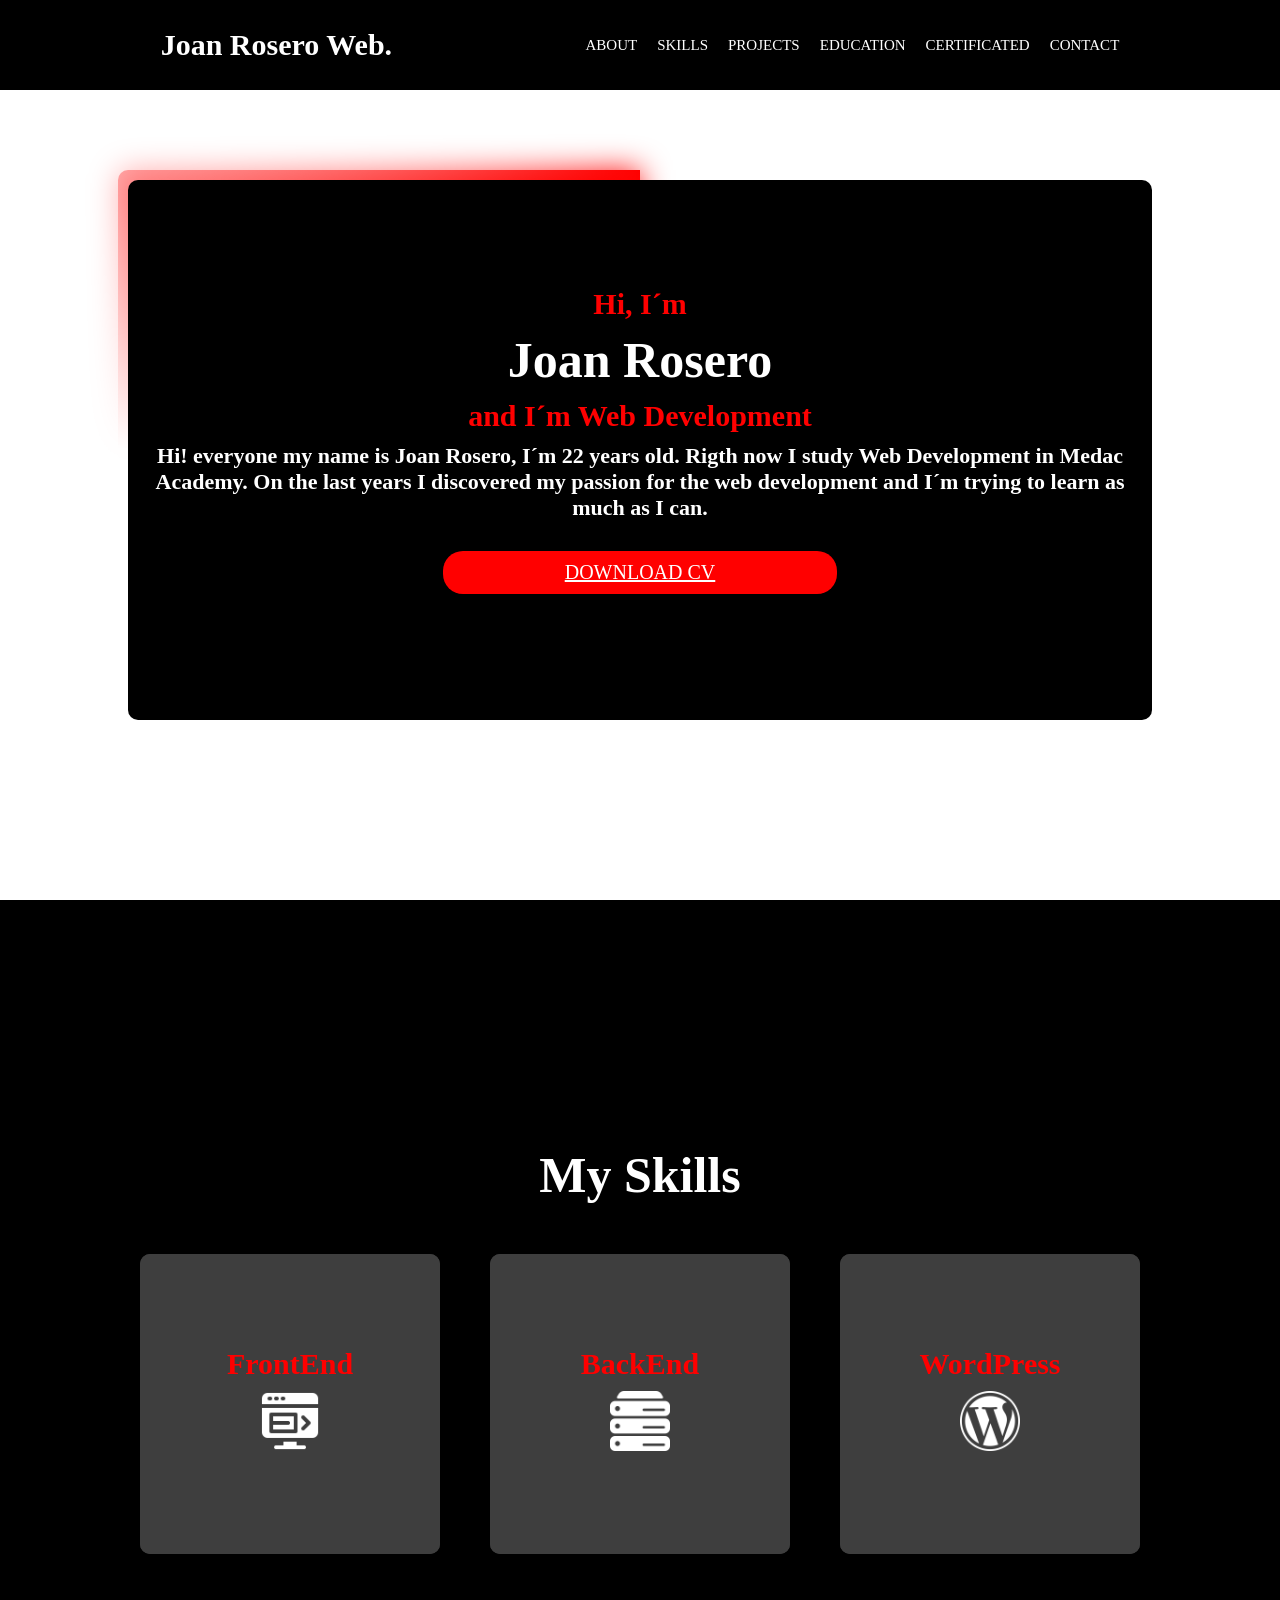
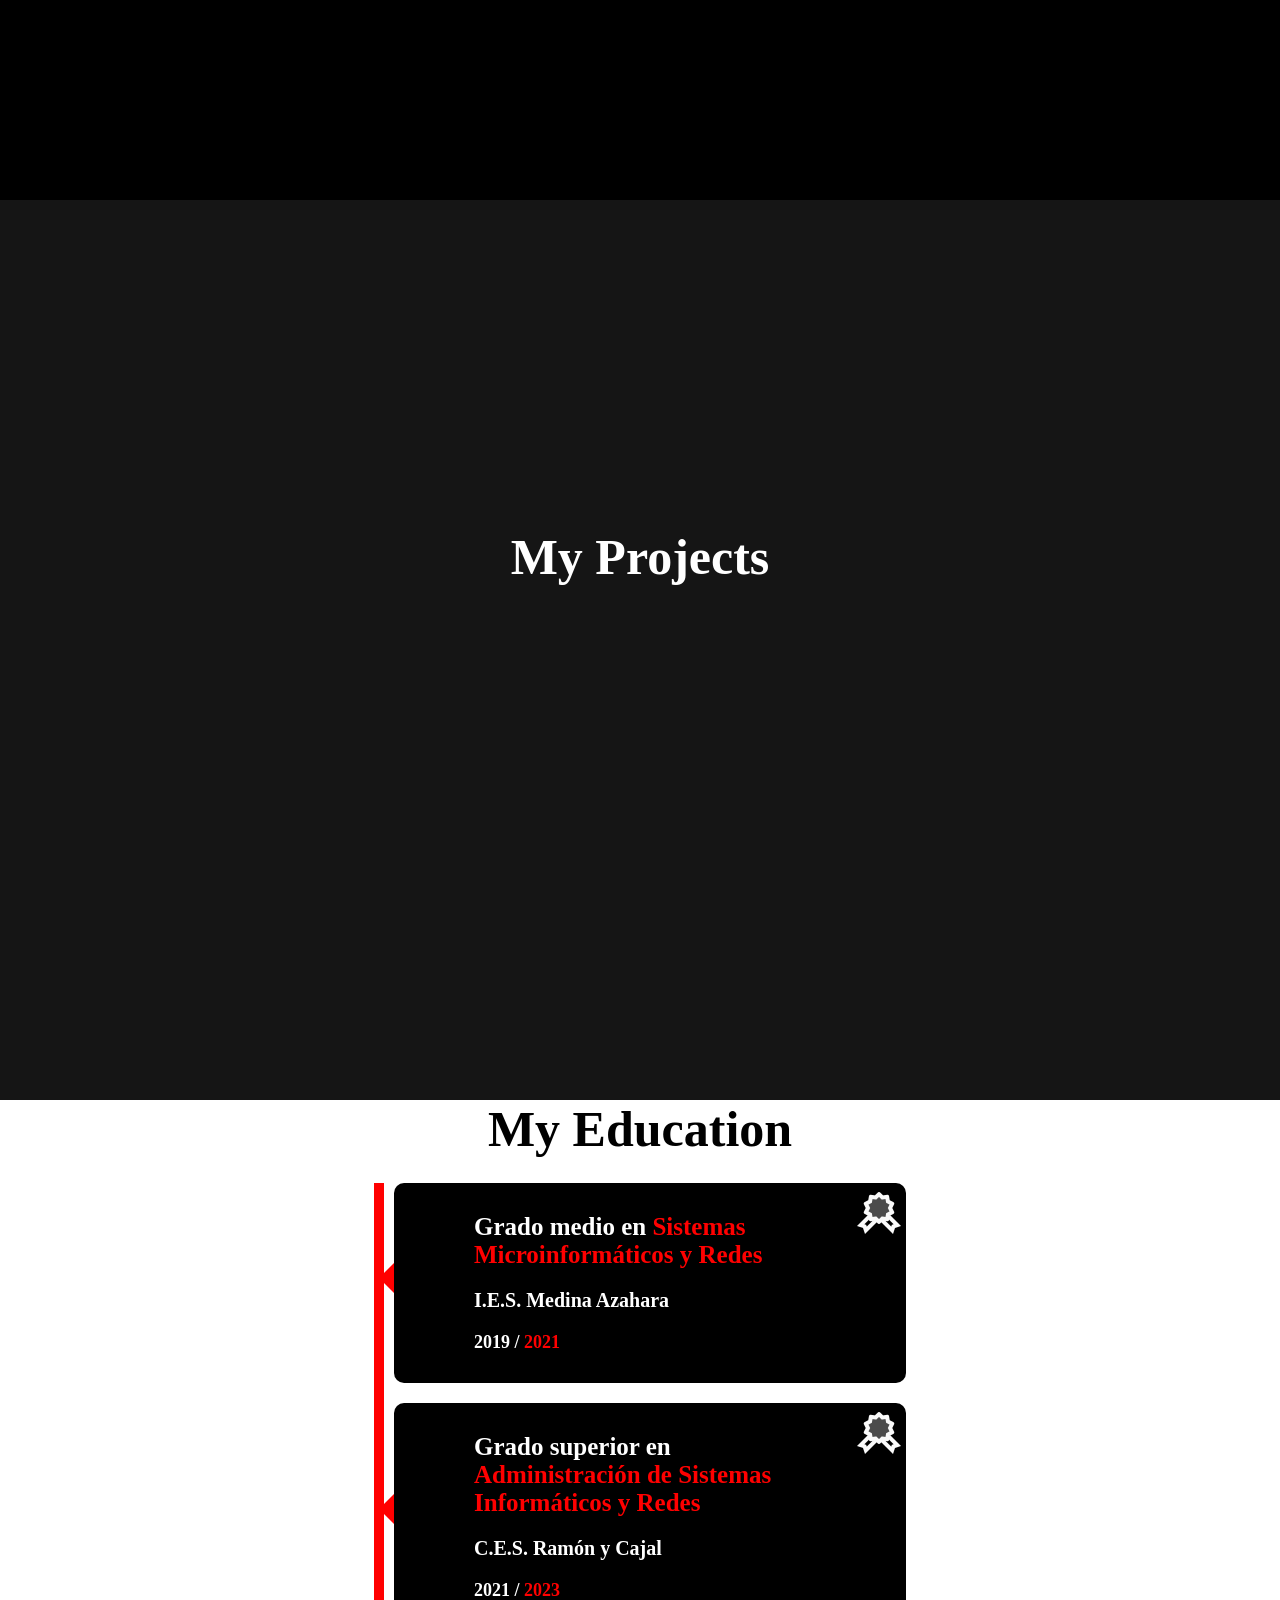
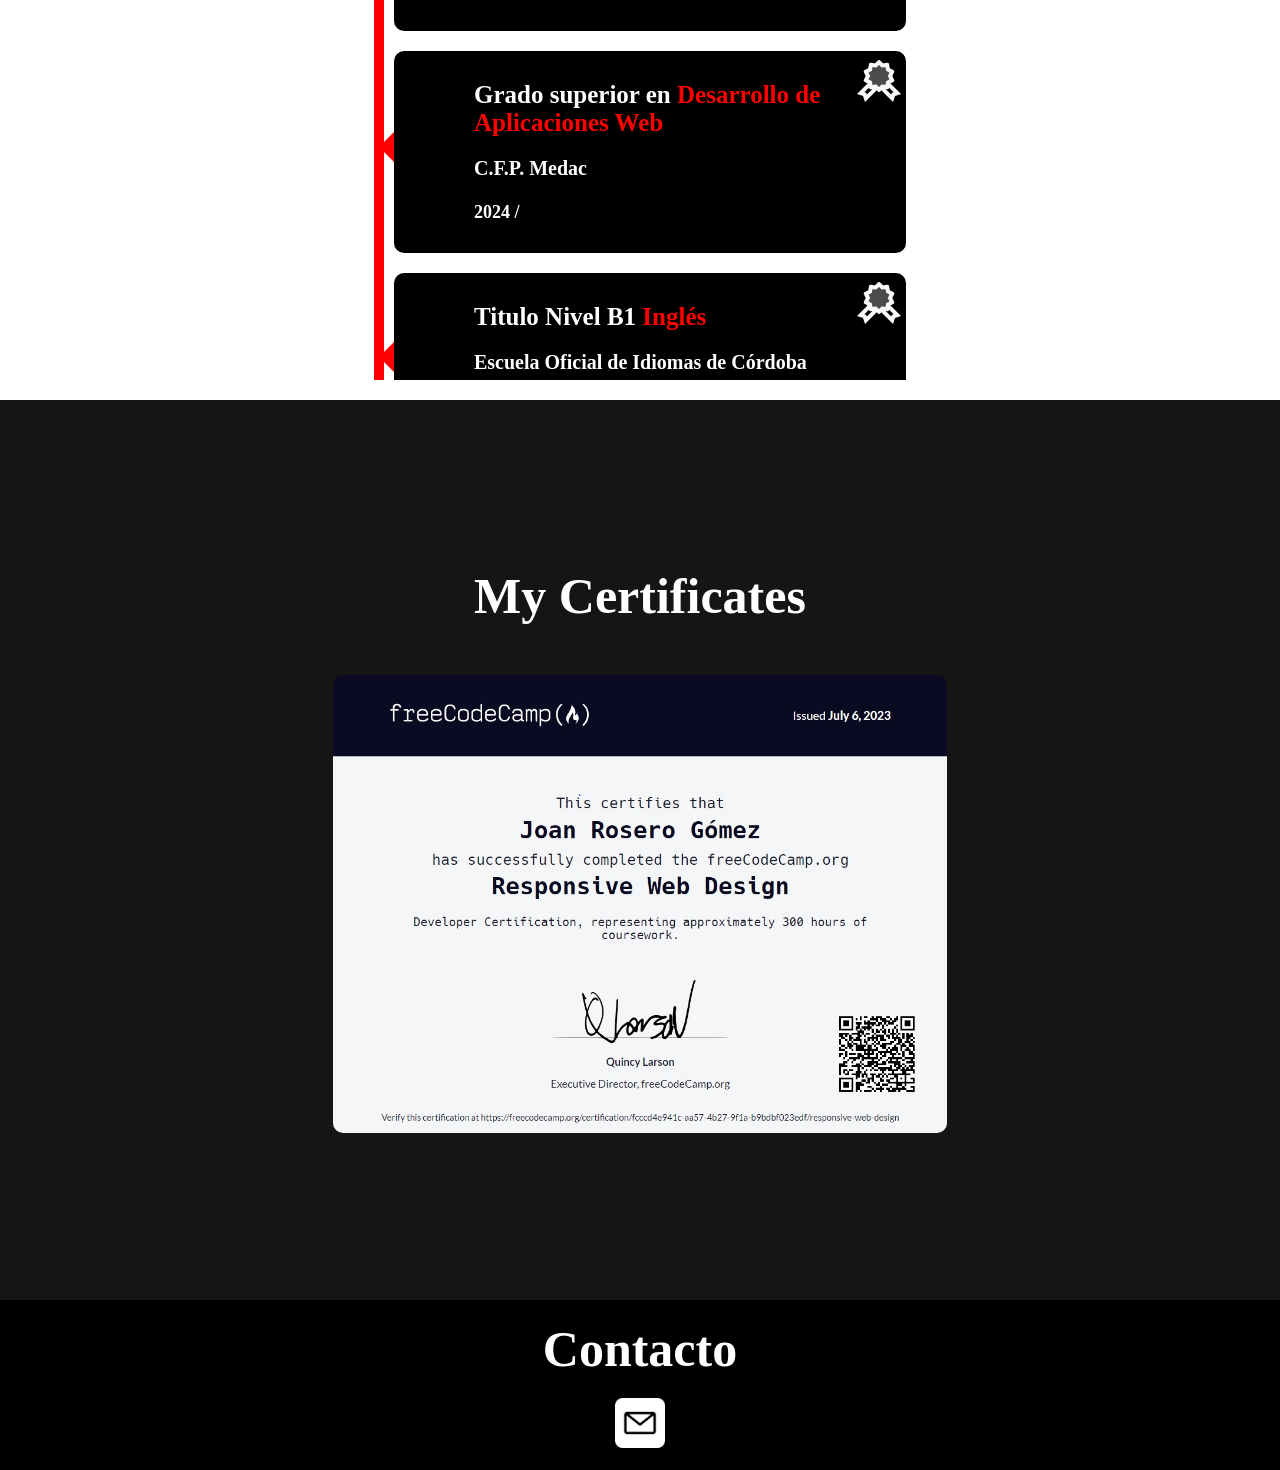
<file: index.html>
<!DOCTYPE html>
<html lang="es">
    <head>
        <title>Joan Rosero Web</title>
        <meta charset="UTF-8">
        <meta name="viewport" content="width=device-width, initial-scale=1.0">
        <link rel="stylesheet" type="text/css" href="estilos.css">
        <link rel="icon" type="image/x-icon" href="imagenes/iconJR.png">
    </head>
    <body>
        <!--SECCIÓN MENU-->
        <header class="cabezera" id="cabecera">
            <nav class="cabezera_menu" id="cabeceraMenu">
                <h3 class="cabezera_titulo" id="tituloHeader">Joan Rosero Web.</h3>
                <ul class="cabezera_lista" id="cabezeraLista">
                    <li class="elemento_lista">
                        <a href="#presentacion" class="link_lista">ABOUT</a>
                    </li>
                    <li class="elemento_lista">
                        <a href="#skills" class="link_lista">SKILLS</a>
                    </li>
                    <li class="elemento_lista">
                        <a href="#proyectos" class="link_lista">PROJECTS</a>
                    </li>
                    <li class="elemento_lista">
                        <a href="#education" class="link_lista">EDUCATION</a>
                    </li>
                    <li class="elemento_lista">
                        <a href="#certificados" class="link_lista">CERTIFICATED</a>
                    </li>
                    <li class="elemento_lista">
                        <a href="#contacto" class="link_lista">CONTACT</a>
                    </li>
                </ul>
                <img src="imagenes/iconoMenu.png" alt="" class="iconoMenu" id="iconoMenu">
                <img src="/imagenes/iconoCerrar.png" alt="" class="cerrarMenu" id="cerrarMenu">
            </nav>
        </header>

        <!--SECCIÓN PRESENTACIÓN-->

        <main class="zona_presentacion"  id="presentacion">
            <div class="contenido_presentacion">
                <div class="presentacion_texto">
                    <h3 class="texto_subtitulo">Hi, I´m</h3>
                    <h1 class="texto_titulo">Joan Rosero</h1>
                    <h3 class="texto_subtitulo">and I´m <span>Web Development</span></h3>
                    <p class="texto_parrafo">Hi! everyone my name is Joan Rosero, I´m 22 years old. Rigth now I study Web Development in Medac Academy. 
                    On the last years I discovered my passion for the web development and I´m trying to learn as much as I can.</p> 
                    <a href="MiCV.pdf" target="_blank" class="presentacion_boton">DOWNLOAD CV</a>
                </div>
                <!--
                <div class="presentacion_foto">
                    <img src="/imagenes/joanSinFondo.png" alt="">
                </div>
            -->
            </div>
        </main>

        <!--SECCIÓN SKILLS-->
        <div class="zona_skills" id="skills">
            <h1 class="texto_titulo Tskill">My Skills</h1>
            <div class="contenido_skills">
                <div class="skills_box">
                    <div class="skill_a">
                        <h4 class="texto_skills">HTML</h4>
                        <h4 class="texto_skills">CSS</h4>
                        <h4 class="texto_skills">JavaScript</h4>
                    </div>
                    <div class="skill_b">
                        <h3 class="texto_subtitulo ">FrontEnd</h3>
                        <img src="imagenes/frontw.png" alt="" class="icono_skill">
                    </div>
                    <!--
                    <img src="imagenes/frontw.png" alt="" class="icono_skill">
                    <h3 class="texto_subtitulo ">FrontEnd</h3>
                    <h4 class="texto_skills">HTML</h4>
                    <h4 class="texto_skills">CSS</h4>
                    <h4 class="texto_skills">JavaScript</h4>
                    -->
                </div>
                <div class="skills_box">
                    <div class="skill_a">
                        <h4 class="texto_skills">Java</h4>
                        <h4 class="texto_skills">PHP</h4>
                        <h4 class="texto_skills">MySQL</h4>
                    </div>
                    <div class="skill_b">
                        <h3 class="texto_subtitulo ">BackEnd</h3>
                        <img src="imagenes/databasew.png" alt="" class="icono_skill">
                    </div>
                </div>
                <div class="skills_box">
                    <div class="skill_a">
                        <h4 class="texto_skills">Grid</h4>
                        <h4 class="texto_skills">Elementor</h4>
                        <h4 class="texto_skills">Divi</h4>
                    </div>
                    <div class="skill_b">
                        <h3 class="texto_subtitulo">WordPress</h3>
                        <img src="imagenes/wordpressw.png" alt="" class="icono_skill">
                    </div>
                </div>
            </div> 
        </div>

        <!--SECCIÓN PROJECTOS-->
        <div class="zona_proyectos" id="proyectos">
            <h1 class="texto_titulo Tprojectos">My Projects</h1>
            <div class="contenido_proyectos">
                
                <div class="box_proyects">
                    <img src="imagenes/proyectoRelojJS.png" alt="">
                    <div class="project_text">
                            <h1 class="project_title">Reloj Digital</h1>
                            <p class="project_description">Reloj digital hecho con JavaScript, HTML y CSS.</p>
                            <a href="https://jroseroo.github.io/relojwebapp" target="_blank" class="text_enlace">VER</a>  
                    </div>
                </div>
                

                <div class="box_proyects">
                    <img src="imagenes/calculadora.png" alt="">
                    <div class="project_text_dos">
                            <h1 class="project_title">Calculadora</h1>
                            <p class="project_description">Calculadora construida con HTML, CSS y JavaScript.</p>
                            <a href="https://jroseroo.github.io/joanroserocalculadora" target="_blank" class="text_enlace">VER</a>  
                    </div>
                </div>

                <div class="box_proyects wordle">
                    <img src="imagenes/WordleGame.png" alt="" id="">
                    <div class="project_text_tres">
                            <h1 class="project_title">Wordle</h1>
                            <p class="project_description">Juego de wordle hecho con JavaScript</p>
                            <a href="https://jroseroo.github.io/joanroserowebwordle" target="_blank" class="text_enlace">VER</a>  
                    </div>
                </div>

                <div class="box_proyects rosa">
                    <img src="imagenes/rosapernia.png" alt="" id="">
                    <div class="project_text_cuatro">
                            <h1 class="project_title">Web de Rosa Pernia</h1>
                            <p class="project_description">Sitio web hecho con WordPress</p>
                            <p class="project_description">En colaboración con 
                                <a href="https://www.instagram.com/emprendeonlineconmigo?utm_source=ig_web_button_share_sheet&igsh=MTMxZm5pcHY0dG52bg==" target="_blank">
                                    Emprende Online Comingo
                                </a>
                             </p>
                            <a href="https://entrenaconrosapernia.com" target="_blank" class="text_enlace">VER</a>  
                    </div>
                
            </div>
        </div>
        </div>
        <!--ZONA EDUCACIÓN-->
        <div class="zona_educacion" id="education">
            <h1 class="texto_titulo Teducation">My Education</h1>
            <div class="timeline_education">
                <div class="container_education right_education">
                    <img src="imagenes/icons8-diploma-2-48.png" alt="" class="img_edcation rigth_img">
                    <div class="text_education">
                        <h1 class="education_title">Grado medio en <span>Sistemas Microinformáticos y Redes</span></h1>
                        <h1 class="education_subtitle">I.E.S. Medina Azahara</h1>
                        <h1 class="education_fechas">2019 / <span> 2021</span></h1>
                    </div>
                    <span class="rigth_education_arrow"></span>
                </div>

                <div class="container_education right_education">
                    <img src="imagenes/icons8-diploma-2-48.png" alt="" class="img_edcation rigth_img">
                    <div class="text_education">
                        
                        <h1 class="education_title">Grado superior en <span> Administración de Sistemas Informáticos y Redes </span></h1>
                        <h1 class="education_subtitle">C.E.S. Ramón y Cajal</h1>
                        <h1 class="education_fechas">2021 / <span> 2023</span></h1>
                    </div>
                    <span class="rigth_education_arrow"></span>
                </div>

                <div class="container_education right_education">
                    <img src="imagenes/icons8-diploma-2-48.png" alt="" class="img_edcation rigth_img">
                    <div class="text_education">
                        <h1 class="education_title">Grado superior en <span>Desarrollo de Aplicaciones Web</span> </h1>
                        <h1 class="education_subtitle">C.F.P. Medac</h1>
                        <h1 class="education_fechas">2024 / <span id="puntos"></span></h1>
                    </div>
                    <span class="rigth_education_arrow"></span>
                </div>

                <div class="container_education right_education">
                    <img src="imagenes/icons8-diploma-2-48.png" alt="" class="img_edcation rigth_img">
                    <div class="text_education">
                        <h1 class="education_title">Titulo Nivel B1 <span>Inglés</span></h1>
                        <h1 class="education_subtitle">Escuela Oficial de Idiomas  de Córdoba</h1>
                        <h1 class="education_fechas">2024 / <span> 2025</span></h1>
                    </div>
                    <span class="rigth_education_arrow"></span>
                </div>

            </div>
           
        </div>

        <!--ZONA CERTIFICADOS-->
        <div class="zona_certificados" id="certificados">
            <h1 class="texto_titulo TCertificados">My Certificates</h1>
            <div class="contenido_certificados">
                <div class="box_certificados">
                    <img src="imagenes/Curso JavaScript Total.jpeg" alt="" class="certificados_img">
                    <img src="imagenes/fr.png" alt="" class="certificados_img">

                    <img src="imagenes/Wordpress Profesional.jpg" alt="" class="certificados_img">
                </div>
            </div>
        </div>

        <!--ZONA CONTACTO-->
        <div class="zona_contacto" id="contacto">
            <h1 class="texto_titulo Tcontacto">Contacto</h1>
            <div class="contenido_contacto">
                <a href="mailto:joanrosero12@gmail.com">
                    <img src="imagenes/emailw.png" alt="" class="contacto_icon">
                </a>
                <!--
                <a href="">
                    <img src="/imagenes/github.png" alt="" class="contacto_icon">
                </a>
                
                <a href="">
                    <img src="/imagenes/linkeding.png" alt="" class="contacto_icon">
                </a>
            -->
            </div>
        </div>
    </body>
    <script src="script.js">
        
    </script>

</html>
</file>
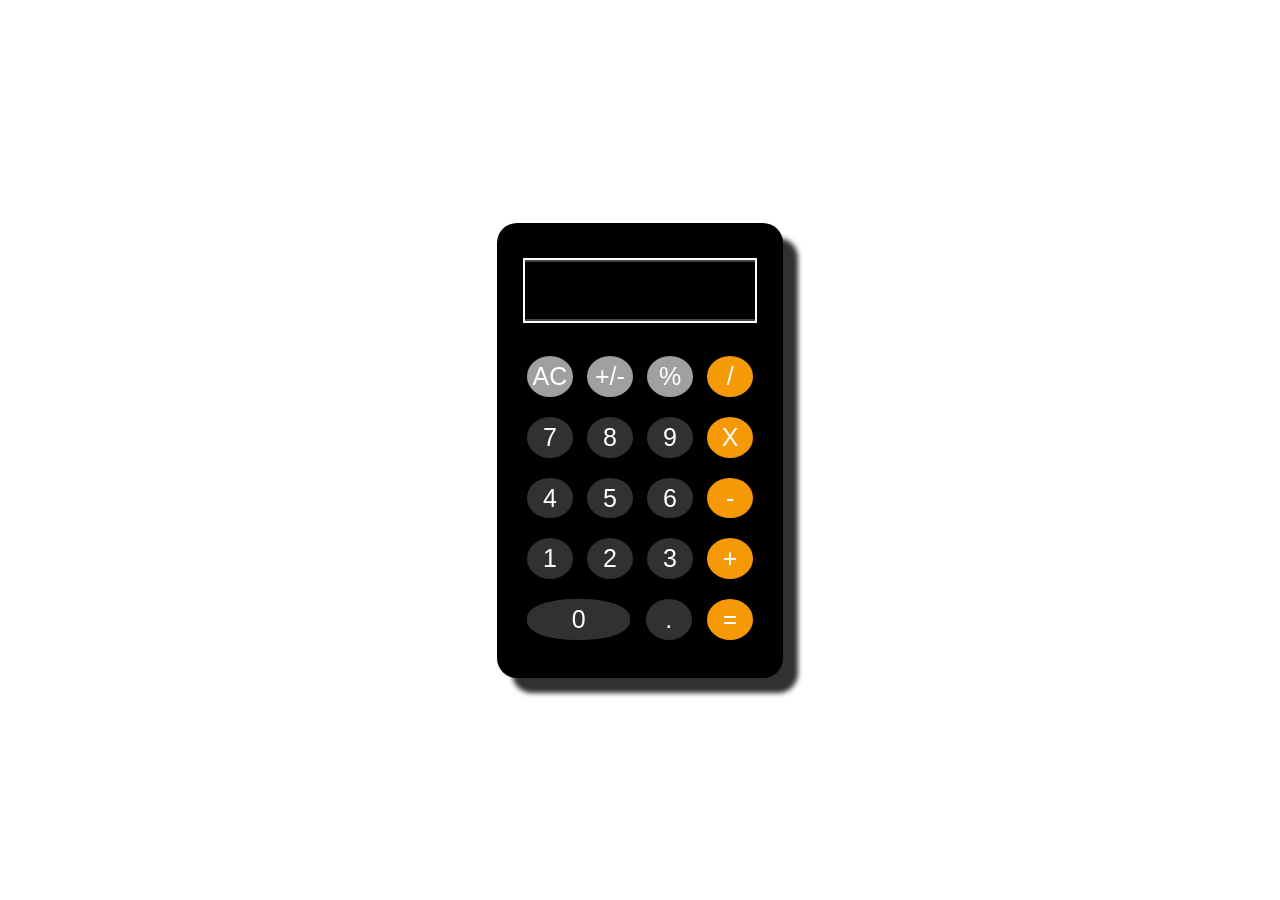
<file: proyectos/Calculadora/index.html>
<!DOCTYPE html>
<html>
    <head>
        <title>Calculadora</title>
        <meta charset="UTF-8">
        <meta name="viewport" content="width=device-width, initial-scale=1.0">
        <link rel="stylesheet" href="style.css">
    </head>
    <body onload="prueba()">
        <main class="main_box">
            <div class="box_calculadora">
                <div class="calculadora_text">
                    <input name="textCalculos" id="text_calculos"></input>
                </div>
                <div class="calculadora_btn">
                    <div class="btns_top">
                        <button class="botones simbolos">AC</button>
                        <button class="botones simbolos" >+/-</button>
                        <button class="botones simbolos">%</button>
                        <button class="botones operaciones">/</button>
                    </div>
                    <div class="btns_middle">
                        <button class="botones" id="n7">7</button>
                        <button class="botones" id="n8">8</button>
                        <button class="botones" id="n9">9</button>
                        <button class="botones operaciones">X</button>
                    </div>
                    <div class="btns_middle">
                        <button class="botones" id="n4">4</button>
                        <button class="botones" id="n5">5</button>
                        <button class="botones" id="n6">6</button>
                        <button class="botones operaciones">-</button>
                    </div>
                    <div class="btns_middle">
                        <button class="botones" id="n1">1</button>
                        <button class="botones" id="n2">2</button>
                        <button class="botones" id="n3">3</button>
                        <button class="botones operaciones">+</button>
                    </div>
                    <div class="btns_bottom">
                        <button class="botones btn_0" id="cero">0</button>
                        <button class="botones">.</button>
                        <button class="botones btn_igual operaciones" id="igual">=</button>
                    </div>
                </div>
            </div>
        </main>
        <script src="script.js"></script>
    </body>
    
</html>
</file>
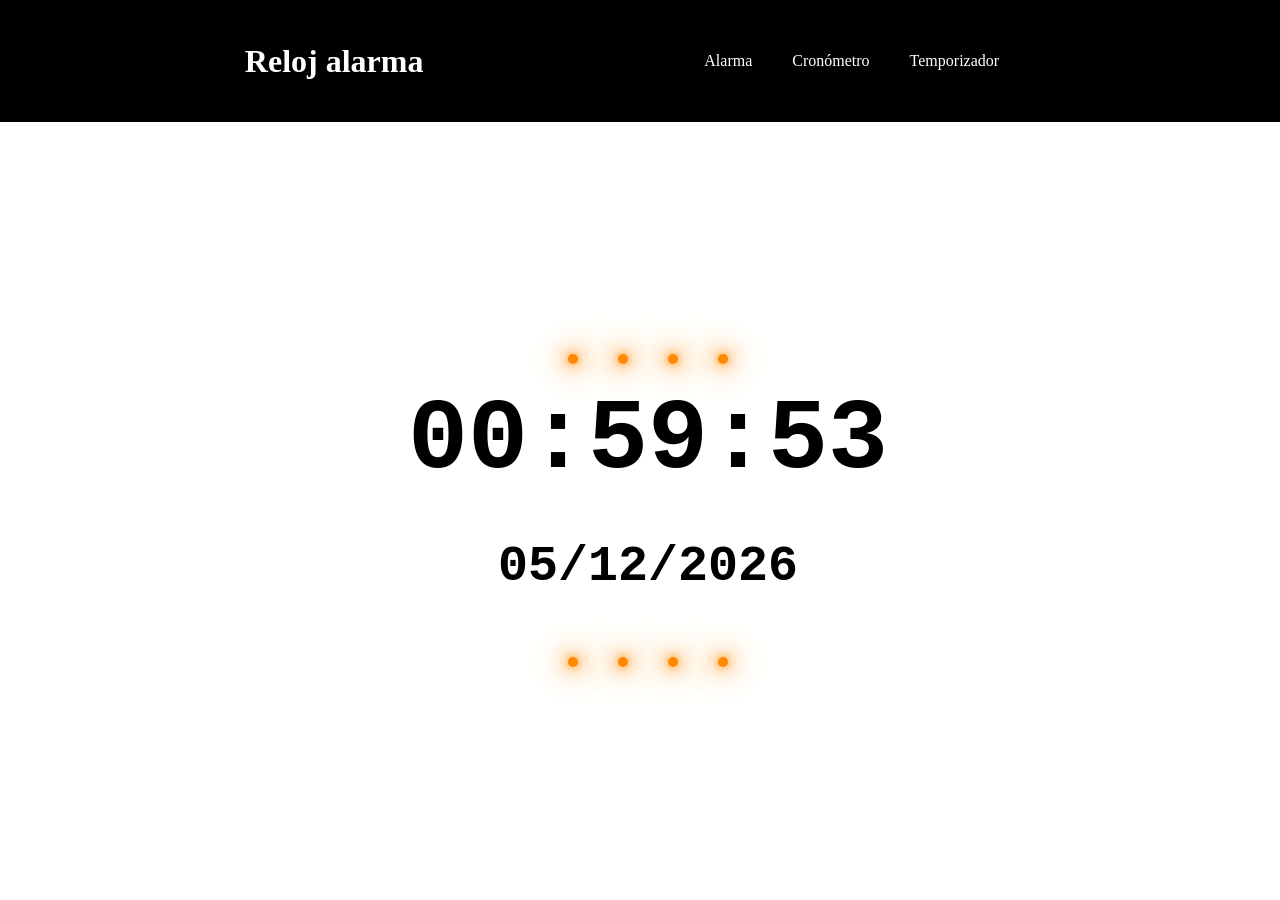
<file: proyectos/reloj/index.html>
<!DOCTYPE html>
<html lang="en">
    <head>
        <title>Reloj</title>
        <link rel="stylesheet" href="estilos.css">
        <meta charset="utf-8">
    </head>
    <body onload="crearFecha();  mostrarHora()">
        <header>
            <h1><a href="index.html">Reloj alarma</a></h1>
            <nav>
                <ul>
                    <li>
                        <a href="alarma.html">Alarma</a>
                    </li>
                    <li>
                        <a href="cronometro.html">Cronómetro</a>
                    </li>
                    <li>
                        <a href="temporizador.html">Temporizador</a>
                    </li>
                </ul>
            </nav>
        </header>
        <section >
            <div class="zonaHora">
                <div class="zonaHora__content">
                    <div class="decoracion_reloj">
                        <span class="start"  style="--i:20"></span>
                        <span class="start"  style="--i:20"></span>
                        <span class="start"  style="--i:20"></span>
                        <span class="start"  style="--i:20"></span>
                    </div>
                    <h1 class="textoHora" id="elementoHora">
                        00:00:00
                    </h1>
                    <h1 class="textoFecha" id="elementoFecha">00/00/0000</h1>
                    <div class="decoracion_reloj">
                        <span class="startB"  style="--i:20"></span>
                        <span class="startB"  style="--i:20"></span>
                        <span class="startB"  style="--i:20"></span>
                        <span class="startB"  style="--i:20"></span>
                    </div>
                    
                </div>
            </div>
        </section>
    </body>
    <script src="index.js"></script>
</html>
</file>
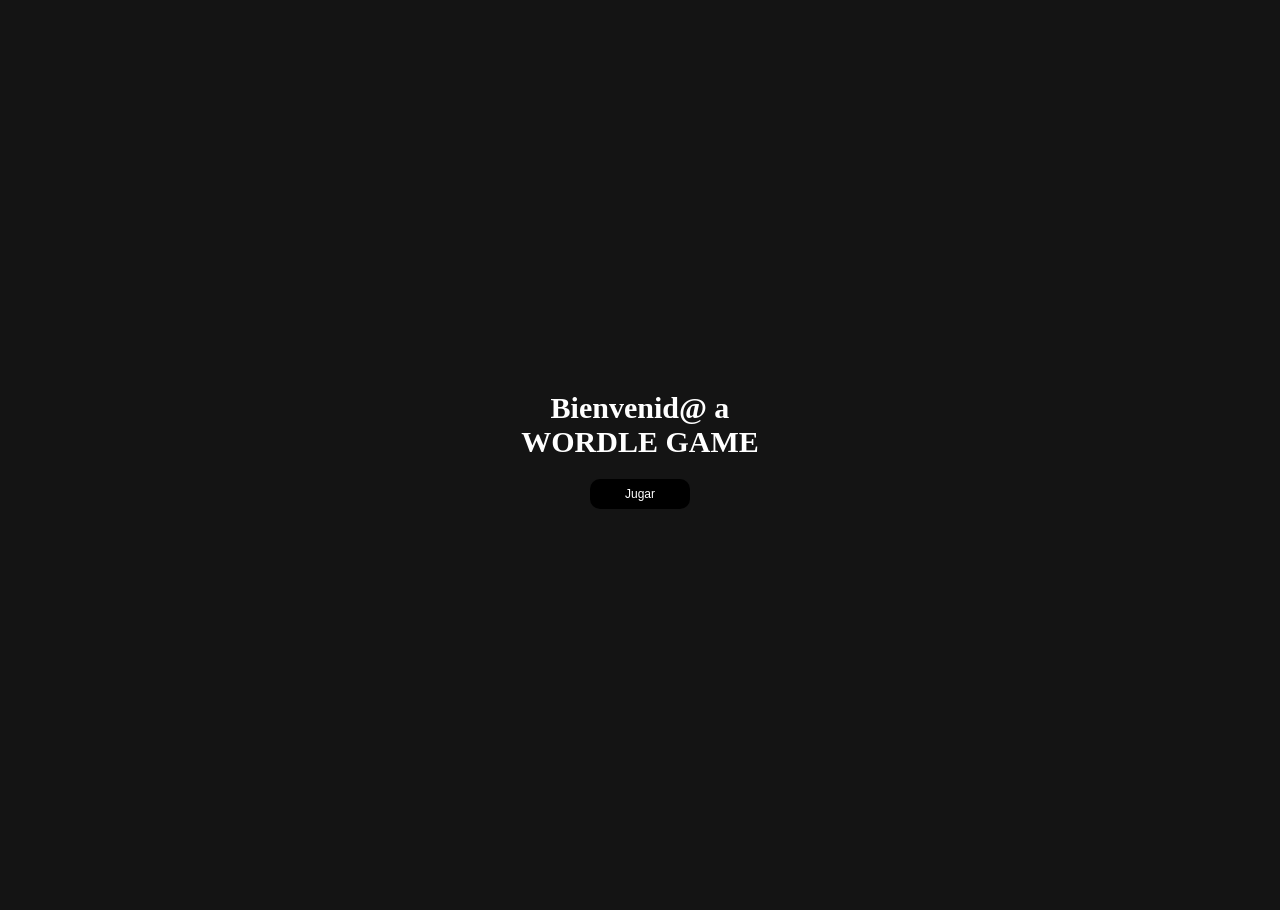
<file: proyectos/WordleGame Web/index.html>
<!DOCTYPE html>
<html>
    <head>
        <link rel="stylesheet" href="style.css">
        <meta name="viewport" content="width=device-width, initial-scale=1.0">

    </head>
    <body>
        <div class="main_content">
            <div class="main_text">
                <h2 class="main_subtitle" id="main_subtitle_bienvenida">Bienvenid@ a</h2>
                <h1 class="main_title">WORDLE GAME</h1>
                <h2 class="main_subtitle" id="main_subtitle_numIntentos">Tienes 5 intentos para adivinar la palabra secreta</h2>
                <h1 class="main_title_lose" id="main_title_lose">Has perdidos, no tienes mas intentos</h1>
                <h1 class="main_title_win" id="main_title_win">¡HAS ACERTADO!</h1>
                <h1 class="main_subtitle" id="main_subtitle_prueba_nuevo">Prueba de nuevo</h1>
                <h1 class="main_palabra_secreta" id="main_palabra_secreta"></h1>                
            </div>

            <div class="main_box" id="main_box">
                <div class="box_letra1">
                    <input type="text" class="input_box1" id="primerInput" maxlength="1"  onkeydown="soloLetras(event);" oninput="letrasMayusculas(this);" onkeyup="avanzarInput1(this);">
                </div>
                <div class="box_letra1">
                    <input type="text" class="input_box1" maxlength="1" onkeydown="soloLetras(event);" oninput="letrasMayusculas(this);" onkeyup="avanzarInput1(this);">
                </div>
                <div class="box_letra1">
                    <input type="text" class="input_box1" maxlength="1" onkeydown="soloLetras(event);" oninput="letrasMayusculas(this);" onkeyup="avanzarInput1(this);">
                </div>
               <div class="box_letra1">
                    <input type="text" class="input_box1" maxlength="1" onkeydown="soloLetras(event);" oninput="letrasMayusculas(this);" onkeyup="avanzarInput1(this);">
                </div>
                <div class="box_letra1">
                    <input type="text" class="input_box1" id="ultimo_input" maxlength="1" onkeydown="soloLetras(event);" oninput="letrasMayusculas(this);" onkeyup="avanzarInput1(this);">
                </div>
                <!--SEGUNDA FILA-->
                <div class="box_letra2">
                    <input type="text" class="input_box2" id="input_box_enfocado"  maxlength="1"  onkeydown="soloLetras(event);" oninput="letrasMayusculas(this);" onkeyup="avanzarInput2(this);">
                </div>
                <div class="box_letra2">
                    <input type="text" class="input_box2" maxlength="1" onkeydown="soloLetras(event);" oninput="letrasMayusculas(this);" onkeyup="avanzarInput2(this);">
                </div>
                <div class="box_letra2">
                    <input type="text" class="input_box2" maxlength="1" onkeydown="soloLetras(event);" oninput="letrasMayusculas(this);" onkeyup="avanzarInput2(this);">
                </div>
               <div class="box_letra2">
                    <input type="text" class="input_box2" maxlength="1" onkeydown="soloLetras(event);" oninput="letrasMayusculas(this);" onkeyup="avanzarInput2(this);">
                </div>
                <div class="box_letra2">
                    <input type="text" class="input_box2" id="ultimo_input2" maxlength="1" onkeydown="soloLetras(event);" oninput="letrasMayusculas(this);" onkeyup="avanzarInput2(this);">
                </div>
                <!--TERCERA FILA-->
                <div class="box_letra3">
                    <input type="text" class="input_box3" id="input_box_enfocado2" maxlength="1"  onkeydown="soloLetras(event);" oninput="letrasMayusculas(this);" onkeyup="avanzarInput3(this);">
                </div>
                <div class="box_letra3">
                    <input type="text" class="input_box3" maxlength="1" onkeydown="soloLetras(event);" oninput="letrasMayusculas(this);" onkeyup="avanzarInput3(this);">
                </div>
                <div class="box_letra3">
                    <input type="text" class="input_box3" maxlength="1" onkeydown="soloLetras(event);" oninput="letrasMayusculas(this);" onkeyup="avanzarInput3(this);">
                </div>
               <div class="box_letra3">
                    <input type="text" class="input_box3" maxlength="1" onkeydown="soloLetras(event);" oninput="letrasMayusculas(this);" onkeyup="avanzarInput3(this);">
                </div>
                <div class="box_letra3">
                    <input type="text" class="input_box3" id="ultimo_input3" maxlength="1" onkeydown="soloLetras(event);" oninput="letrasMayusculas(this);" onkeyup="avanzarInput3(this);">
                </div>
                <!--CUARTA FILA-->
                <div class="box_letra4">
                    <input type="text" class="input_box4" id="input_box_enfocado3" maxlength="1"  onkeydown="soloLetras(event);" oninput="letrasMayusculas(this);" onkeyup="avanzarInput4(this);">
                </div>
                <div class="box_letra4">
                    <input type="text" class="input_box4" maxlength="1" onkeydown="soloLetras(event);" oninput="letrasMayusculas(this);" onkeyup="avanzarInput4(this);">
                </div>
                <div class="box_letra4">
                    <input type="text" class="input_box4" maxlength="1" onkeydown="soloLetras(event);" oninput="letrasMayusculas(this);" onkeyup="avanzarInput4(this);">
                </div>
               <div class="box_letra4">
                    <input type="text" class="input_box4" maxlength="1" onkeydown="soloLetras(event);" oninput="letrasMayusculas(this);" onkeyup="avanzarInput4(this);">
                </div>
                <div class="box_letra4">
                    <input type="text" class="input_box4" id="ultimo_input4" maxlength="1" onkeydown="soloLetras(event);" oninput="letrasMayusculas(this);" onkeyup="avanzarInput4(this);">
                </div>
                <!--QUINTA FILA-->
                <div class="box_letra5">
                    <input type="text" class="input_box5" id="input_box_enfocado4" maxlength="1"  onkeydown="soloLetras(event);" oninput="letrasMayusculas(this);" onkeyup="avanzarInput5(this);">
                </div>
                <div class="box_letra5">
                    <input type="text" class="input_box5" maxlength="1" onkeydown="soloLetras(event);" oninput="letrasMayusculas(this);" onkeyup="avanzarInput5(this);">
                </div>
                <div class="box_letra5">
                    <input type="text" class="input_box5" maxlength="1" onkeydown="soloLetras(event);" oninput="letrasMayusculas(this);" onkeyup="avanzarInput5(this);">
                </div>
               <div class="box_letra5">
                    <input type="text" class="input_box5" maxlength="1" onkeydown="soloLetras(event);" oninput="letrasMayusculas(this);" onkeyup="avanzarInput5(this);">
                </div>
                <div class="box_letra5">
                    <input type="text" class="input_box5" id="ultimo_input5" maxlength="1" onkeydown="soloLetras(event);" oninput="letrasMayusculas(this);" onkeyup="avanzarInput5(this);">
                </div>
            </div>
            <!--<button class="main_btn" id="btn_jugar">Jugar</button>-->
            <button class="main_btn" id="btn_jugar">Jugar</button>
            <button class="main_btn_again" id="btn_jugar_nuevo">Jugar de nuevo</button>
            <button class="main_btn" id="btn_comprobar1">COMPROBAR</button>
            <button class="main_btn" id="btn_comprobar2">COMPROBAR</button>
            <button class="main_btn" id="btn_comprobar3">COMPROBAR</button>
            <button class="main_btn" id="btn_comprobar4">COMPROBAR</button>
            <button class="main_btn" id="btn_comprobar5">COMPROBAR</button>
        </div>
    </body>
    <script src="scripts.js"></script>
</html>
</file>
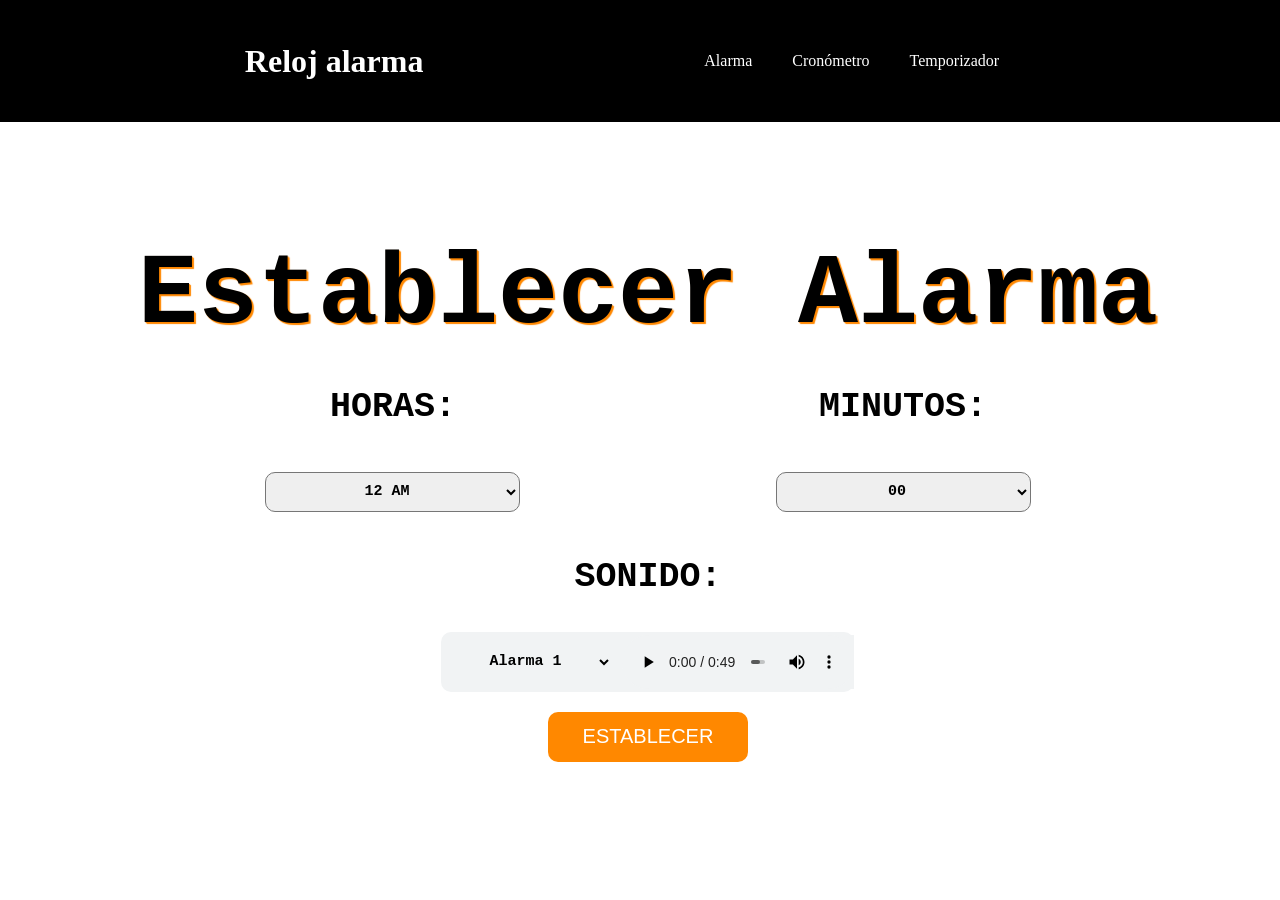
<file: proyectos/reloj/alarma.html>
<!DOCTYPE html>
<html>
    <head>
        <title>Reloj</title>
        <link rel="stylesheet" href="estilos.css">
        <meta charset="utf-8">
    </head>
    <body>
        <header>
            <h1><a href="index.html">Reloj alarma</a></h1>
            <nav>
                <ul>
                    <li>
                        <a href="alarma.html">Alarma</a>
                    </li>
                    <li>
                        <a href="cronometro.html">Cronómetro</a>
                    </li>
                    <li>
                        <a href="temporizador.html">Temporizador</a>
                    </li>
                </ul>
            </nav>
        </header>
        
        <section>
            
            <h1 id="texto_alarma">Establecer Alarma</h1>
            <div class="zona_alarma">
                <div class="alarma_select_section">
                    <h3>HORAS:</h3>
                    <select name="horas" id="horas" class="select_alarma">
                        <option value="00">12 AM</option>
                        <option value="01">1 AM</option>
                        <option value="02">2 AM</option>
                        <option value="03">3 AM</option>
                        <option value="04">4 AM</option>
                        <option value="05">5 AM</option>
                        <option value="06">6 AM</option>
                        <option value="07">7 AM</option>
                        <option value="08">8 AM</option>
                        <option value="09">9 AM</option>
                        <option value="10">10 AM</option>
                        <option value="11">11 AM</option>
                        <option value="12">12 PM</option>
                        <option value="13">1 PM</option>
                        <option value="14">2 PM</option>
                        <option value="15">3 PM</option>
                        <option value="16">4 PM</option>
                        <option value="17">5 PM</option>
                        <option value="18">6 PM</option>
                        <option value="19">7 PM</option>
                        <option value="20">8 PM</option>
                        <option value="21">9 PM</option>
                        <option value="22">10 PM</option>
                        <option value="23">11 PM</option>
                    </select>
                </div>
                <div class="alarma_select_section">
                    <h3>MINUTOS:</h3>
                    <select name="minutos" id="minutos" class="select_alarma">
                        <option value="00">00</option>
                        <option value="01">01</option>
                        <option value="02">02</option>
                        <option value="03">03</option>
                        <option value="04">04</option>
                        <option value="05">05</option>
                        <option value="06">06</option>
                        <option value="07">07</option>
                        <option value="08">08</option>
                        <option value="09">09</option>
                        <option value="10">10</option>
                        <option value="11">11</option>
                        <option value="12">12</option>
                        <option value="13">13</option>
                        <option value="14">14</option>
                        <option value="15">15</option>
                        <option value="16">16</option>
                        <option value="17">17</option>
                        <option value="18">18</option>
                        <option value="19">19</option>
                        <option value="20">20</option>
                        <option value="21">21</option>
                        <option value="22">22</option>
                        <option value="23">23</option>
                        <option value="24">24</option>
                        <option value="25">25</option>
                        <option value="26">26</option>
                        <option value="27">27</option>
                        <option value="28">28</option>
                        <option value="29">29</option>
                        <option value="30">30</option>
                        <option value="31">31</option>
                        <option value="32">32</option>
                        <option value="33">33</option>
                        <option value="34">34</option>
                        <option value="35">35</option>
                        <option value="36">36</option>
                        <option value="37">37</option>
                        <option value="38">38</option>
                        <option value="39">39</option>
                        <option value="40">40</option>
                        <option value="41">41</option>
                        <option value="42">42</option>
                        <option value="43">43</option>
                        <option value="44">44</option>
                        <option value="45">45</option>
                        <option value="46">46</option>
                        <option value="47">47</option>
                        <option value="48">48</option>
                        <option value="49">49</option>
                        <option value="50">50</option>
                        <option value="51">51</option>
                        <option value="52">52</option>
                        <option value="53">53</option>
                        <option value="54">54</option>
                        <option value="55">55</option>
                        <option value="56">56</option>
                        <option value="57">57</option>
                        <option value="58">58</option>
                        <option value="59">59</option>
                    </select>
                </div>
            </div>
            <div class="alarma_select_section" id="zona_sonido">
                <h3>SONIDO:</h3>
                <div class="selectorSonido_section">
                    <select id="selectorSonido">
                        <option value="alarma1.mp3">Alarma 1</option>
                        <option value="alarma2.mp3">Alarma 2</option>
                        <option value="alarma3.mp3">Alarma 3</option>
                    </select>
                
                    <!-- Reproductor de audio -->
                    <audio id="sonidoAlarma" controls>
                        <source src="alarma1.mp3" type="audio/mpeg">
                        Tu navegador no soporta audio.
                    </audio>
                </div>
            </div>
            <div class="alarma_boton_section">
                <button id="btnEstablecer" class="btnAlarma">ESTABLECER</button>
                <button id="btnDetener" onclick="detenerAlarma()" class="btnAlarma">Detener</button>
                <p id="textProgramado"></p>
            </div>
        </section>
       
    </body>
    <script src="alarma.js"></script>
</html>
</file>
<file: estilos.css>
@media (max-width: 480px){
   
   html{
      scroll-behavior: smooth;
   }
/* Reset básico */
    * {
        margin: 0;
        padding: 0;
        box-sizing: border-box;
        font-size: 10px;
    }

    body{
        width: 100%;
        height: 100svh;
    }
    /*ZONA CABEZERA*/
    .cabezera{
        width: 100%;
        height: 75px;
        background-color: black;
        display: flex;
        justify-content: center;
        align-items: center;
        position: fixed;
        top: 0;
        z-index: 9999999999999;   
    }

    .cabezera_mostrar{
        width: 100%;
        height: 100vh;
        position: absolute;
        top: 0;
        display: flex;
        flex-direction: column;
    }

    .cabezera_titulo{
        font-size: 3rem;
        color: white;
    }

    .cabezera_menu{
        width: 90%;
        display: flex;
        justify-content: space-around;
        align-items: center;
    }

    .cabezera_menu_mostrar{
        width: 90%;
        height: 100%;
        display: flex;
        flex-direction: column;
        justify-content: space-around;
        align-items: center;
    }

    .cabezera_lista{
        display: none;
        gap: 2rem;
    }

    .cabezera_lista_mostrar{
        width: 50%;
        height: 100vh;
        display: flex;
        flex-direction: column;
        justify-content: center;
        padding: 2rem ;
        gap: 3rem;
        background-color: #3e3e3e;
        position: absolute;
        top: 0;
        left: 0;
        animation: mostrar 500ms linear 1;
    }

    @keyframes mostrar{
        0%{
            transform: translateX(-100%);
        }
        100%{
            transform: translateX(0%);
        }
    }

     .cabezera_lista_ocultar{
        width: 50%;
        height: 100vh;
        display: flex;
        flex-direction: column;
        justify-content: center;
        padding: 2rem ;
        gap: 3rem;
        background-color: #3e3e3e;
        position: absolute;
        top: 0;
        left: 0;
        animation: cerrar 500ms linear 1 forwards;
    }

     @keyframes cerrar{
        0%{
            transform: translateX(0%);
        }
        100%{
            transform: translateX(-100%);
        }

    }


    .elemento_lista_mostrar{
        list-style: none;
    }

    .link_lista_mostrar{
        font-size: 2.2rem;
        text-decoration: none;
        color: white;
    }

    .link_lista_mostrar:hover{
        cursor: pointer;
        color: red;
    }

    .cabezera_lista a{
        text-decoration: none;
        font-size: 1.5rem;
        color: white;
    }

    .cabezera_lista a:hover{
        cursor: pointer;
        color: red;
    }

    .cabezera_titulo{
        font-size: 3rem;
    }

    .iconoMenu{
        display: block;
    }

    .cerrarMenu{
        display: none;
    }

    .cerrarMenu_mostrar{
        position: absolute;
        right: 5px;
        top: 2px;
    }

    /*SECCIÓN PRESENTACIÓN*/

    .zona_presentacion{
        width: 100%;
        height: 100svh;
        display: flex;
        justify-content: center;
         align-items: center;
        color: white;
        text-align: center;
        margin-top: 7rem;
    }
    
    .contenido_presentacion{
        position: relative;
        width: 80%;
        height: 60%;
        aspect-ratio: 1 / 1;
        display: flex;
        justify-content: center;
        align-items: center;
        background-color: black;
        padding: 3rem;
        border-radius: 10px;
    }

        @property --angle{
            syntax: "<angle>";
            initial-value: 0deg;
            inherits: false;
        }

    .contenido_presentacion::after, .contenido_presentacion::before{
        content: "";
        content: '';
        position: absolute;
        height: 100%;
        width: 100%;
        background-image: conic-gradient(from var(--angle), transparent 75%, red);
        top: 50%;
        left: 50%;
        translate: -50% -50%;
        z-index: -1;
        padding: 10px;
        border-radius: 10px;
        animation: 5s spin linear infinite;
    }

    .contenido_presentacion::before{
        filter: blur(1.5rem);
        opacity: 0.5;
    }
    
    @keyframes spin{
        from{
            --angle: 0deg;
        }
        to{
           --angle: 360deg
       }
    }
    
    .presentacion_texto{
        display: flex;
        flex-direction: column;
        align-items: center;
        gap: 0.5rem;
    }

    .texto_subtitulo{
        font-size: 2rem;
    }

    .texto_subtitulo span{
        font-size: 2rem;
        color: red;
    }

    .texto_titulo{
        font-size: 3rem;
    }

    .texto_parrafo{
        font-size: 1.8rem;
        font-weight: bold;
    }

    .presentacion_boton{
        width: 60%;
        background-color: red;
        color: white;
        font-size: 1.5rem;
        border-radius: 2rem;
        border: none;
        padding: 1rem;
        margin: 2rem 0;
        text-align: center;
    }

    .presentacion_boton:hover{
        cursor: pointer;
        transform: scale(1.2);
        box-shadow: 2px -2px 10px rgb(236, 81, 81),
                    2px -2px 10px rgb(236, 81, 81),
                    -2px 2px 10px rgb(236, 81, 81),
                    -2px 2px 10px rgb(236, 81, 81);
        background-color: white;
        color: red;
    }

    /*SECCIÓN SKILLS*/
    .zona_skills{
        background-color: black;
        width: 100%;
        height: 100svh;
        display: flex;
        flex-direction: column;
        justify-content: center;
        gap: 1rem;
        padding: 2rem 0;
    }

    .texto_subtitulo{
        font-size: 2rem;
        color: red;
    }

    .Tskill{
        color: white;
        text-align: center;
        font-size: 3rem;
    }

    .contenido_skills{
        display: flex;
        justify-content: center;
        gap: 1rem;
        flex-wrap: wrap;
    }

    .skills_box{
         width: 180px;
        height: 180px;
        transition: 1.5s;
        transform-style: preserve-3d;
         padding: 5rem;
       border-radius: 10px;
    }

    .skill_a{
         background-color: #3e3e3e;
        height: 100%;
        width: 100%;
        position: absolute;
        display: flex;
        flex-direction: column;
        justify-content: center;
        align-items: center;
       top: 50%;
        left: 50%;
        translate: -50% -50%;
       border-radius: 10px;
    }

    .skill_b{
         background-color: #3e3e3e;
        transform: rotateY(180);
        width: 100%;
        height: 100%;
        position: absolute;
        backface-visibility: hidden;
        display: flex;
        flex-direction: column;
        justify-content: center;
        align-items: center;
       top: 50%;
        left: 50%;
        translate: -50% -50%;
       border-radius: 10px;
    }


    .skills_box:hover{
        transform: rotateY(-180deg);
        border: 2px solid red;
    }

    .icono_skill{
        width: 20%;
        margin: 1rem 0;
    }

    .texto_subtitulo{
        color: red;
    }

    .texto_skills{
        color: white;
        font-size: 1.8rem;
        margin: 1rem 0;
       transform: rotateY(-180deg);
    }


    /*ZONA PROYECTOS*/
    .zona_proyectos{
        width: 100%;
        height: 100vh;
        background-color: #151515;
        display: flex;
        flex-direction: column;
        justify-content: center;
        align-items: center;
        gap: 3rem;
        padding: 2rem 0;
    }   
    
    .Tprojectos{
        color: white;
        font-size: 3rem;
    }

    .contenido_proyectos{
        width: 90%;
        height: auto;
        display: flex;
       flex-wrap: wrap;
        justify-content: center;
        align-items: center;
        gap: 2rem;
        flex-wrap: wrap;
        overflow: auto;
    }

    .box_proyects{
        width: 80%;
        aspect-ratio: 16 / 9;
        position: relative;
        display: flex;
        flex-direction: column;
        justify-content: center;
        align-items: center;
        border: 2px solid white;
        border-radius: 2rem;
        cursor: pointer;
        overflow: hidden;
    }

    .box_proyects img{
        width: 100%;
        aspect-ratio: 16 / 9;
        position: absolute;
        border-radius: 2rem;
    }

    .project_text{
       position: absolute;
       width:100%;
       aspect-ratio: 16 / 9;
       display: flex;
       flex-direction: column;
       align-items: center;
       justify-content: center;
       gap: 1rem;
       text-align: center;
       background-color: #3e3e3e;
       opacity: 0.9; 
       color: white;
       margin-top: 0;
       padding: 0.5rem;
       border-radius: 2rem;
       transform: translateY(100%);
       transition: all 300ms linear;
    }

    .box_proyects:hover > .project_text{
        transform: translateY(0%);
    }
    
    .project_title{
        font-size: 3rem;
    }

    .project_description{
        font-size: 1.8rem;
    }

   .project_description a{
        text-decoration: underline;
        color: white;
        font-size: 1.8rem;
    }

    .text_enlace{
        font-size: 2.2rem;
        text-decoration: none;
        color: white;
    }

    .project_text_dos{
       position: absolute;
       width:100%;
       aspect-ratio: 16 / 9;
       display: flex;
       flex-direction: column;
       align-items: center;
       justify-content: center;
       gap: 1rem;
       text-align: center;
       background-color: #3e3e3e;
       opacity: 0.9; 
       color: white;
       margin-top: 0;
       padding: 0.5rem;
       border-radius: 2rem;
       transform: translateX(-100%);
       transition: all 300ms linear;
    }

    .box_proyects:hover > .project_text_dos{
        transform: translateX(0%);
    }

   .project_text_cuatro{
       position: absolute;
       width:100%;
       aspect-ratio: 16 / 9;
       display: flex;
       flex-direction: column;
       align-items: center;
       justify-content: center;
       gap: 1rem;
       text-align: center;
       background-color: #3e3e3e;
       opacity: 0.9; 
       color: white;
       margin-top: 0;
       padding: 0.5rem;
       border-radius: 2rem;
       transform: translateX(100%);
       transition: all 300ms linear;
    }

    .box_proyects:hover > .project_text_cuatro{
        transform: translateX(0%);
    }

    .project_text_tres{
       position: absolute;
       width:100%;
       aspect-ratio: 16 / 9;
       display: flex;
       flex-direction: column;
       align-items: center;
       justify-content: center;
       gap: 1rem;
       text-align: center;
       background-color: #3e3e3e;
       opacity: 0.9; 
       color: white;
       margin-top: 0;
       padding: 0.5rem;
       border-radius: 2rem;
       transform: translateY(-100%);
       transition: all 300ms linear;
    }

    .box_proyects:hover > .project_text_tres{
        transform: translateY(0%);
    }

    /*ZONA EDUCACIÓN*/
    .zona_educacion{
        position: relative;
        width: 100%;
        height: 100vh;
        display: flex;
        flex-direction: column;
        align-items: center;
        gap: 2rem;
    }

    .Teducation{
        color: black;
        text-align: center;
    }

    .timeline_education{
        position: relative;
        margin: 0px auto;
        width: 80%;
        animation: grow 6s linear forwards;
        display: flex;
        flex-direction: column;
        gap: 2rem;
        overflow: auto;
    }

    @keyframes grow {
        0%{
            height: 0%;
        }
        100%{
            height: 100%;
        }
    }

    .timeline_education::after{
        content: '';
        width: 10px;
        height: 100%;
        background-color: red;
        position: absolute;
        top: 0;
        left: 1%;
        margin-left: -10px;
        z-index: -1;
    }

    .container_education{
        padding: 10px;
        position: relative;
        width: 80%;
        background-color: black;
        border-radius: 10px;
        animation: movedown 1s linear forwards;
        opacity: 0;
    }

    @keyframes movedown {
        0%{
            opacity: 1;
            transform: translateY(-30px);
        }
        100%{
            opacity: 1;
            transform: translateY(0px);
        }
    }

    .container_education:nth-child(1){
        animation-delay: 0s;
    }

    .container_education:nth-child(2){
        animation-delay: 1s;
    }

    .container_education:nth-child(3){
        animation-delay: 2s;
    }

    .container_education:nth-child(4){
        animation-delay: 3s;
    }

    .right_education{
        left: 2%;
        margin: 0px 10px
    }

    .text_education{
        color: white;
        position: relative;
        padding: 1rem;
        display: flex;
        flex-direction: column;
        gap: 1rem;
    }

   
    .rigth_img{
        /*
        position: absolute;
        right: 85%;
        top: 0;
        width: 36px;
        height: 36px;
        */
        display: none;
    }

    .education_title{
        font-size: 1.8rem;
    }

    .education_title span{
        color: red;
        font-size: 1.8rem;
    }

    .education_subtitle{
        font-size: 1.4rem;
    }

    .education_fechas{
        font-size: 1.4rem;
    }

    .education_fechas span{
        font-size: 1.4rem;
        color: red;
    }

    #puntos::after{
        font-size: 2rem;
        content: "";
        animation: puntos 3s linear infinite;
        color: red;
    }

    @keyframes puntos {
        0%{
            content: "";
        }

        33%{
            content: ".";
        }

        66%{
            content: "..";
        }

        100%{
            content: "...";
        }

    }

    .rigth_education_arrow{
        height: 0;
        width: 0;
        position: absolute;
        top: 40%;
        right: 100%;
        z-index: 1;
        border-top: 15px solid transparent;
        border-bottom: 15px solid transparent;
        border-right: 15px solid red;
        left: -15px;
    }


/*
    .left_education_arrow{
        height: 0;
        width: 0;
        position: absolute;
        top: 40%;
        left: 100%;
        z-index: 1;
        border-top: 15px solid transparent;
        border-bottom: 15px solid transparent;
        border-left: 15px solid black;
        right: -15px;
    }
*/
    .rigth_education_arrow{
        height: 0;
        width: 0;
        position: absolute;
        top: 40%;
        right: 100%;
        z-index: 1;
        border-top: 15px solid transparent;
        border-bottom: 15px solid transparent;
        border-right: 15px solid red;
        left: -15px;
    }


    /*ZONA CERTIFICADO*/
    .zona_certificados{
        width: 100%;
        height: 100svh;
        background-color: #151515;
        display: flex;
        flex-direction: column;
        justify-content: center;
        align-items: center;
        gap: 5rem;
    }

    .TCertificados{
        color: white;
    }

    .contenido_certificados{
        width: 100%;
        display: flex;
        justify-content: center;
    }

    .box_certificados{
        width: 90%;
        display: flex;
        justify-content: center;
        align-items: center;
        overflow: hidden;
        position: relative;
        border-radius: 1rem;
    }

    .box_certificados img{
        width: 100%;
        object-fit: cover;
        animation: change 20s linear infinite;
    }

       @keyframes change {
        0%{
            transform: translateX(100%);
        }
        50%{
            transform: translateX(0%);
        }
        100%{
            transform: translateX(-100%);
        }
    }

    /*ZONA CONTACTO*/
    .zona_contacto{
        width: 100%;
        background-color: black;
        display: flex;
        flex-direction: column;
        justify-content: center;
        align-items: center;
        gap: 2rem;
        padding: 2rem;
    }

    .Tcontacto{
        color: white;
        font-size: 3rem;
    }

    .contenido_contacto{
        width: 60%;
        text-align: center;
        display: flex;
        justify-content: center;
        align-items: center;
        gap: 1rem;
    }

    .contenido_contacto a{
        margin: 0;
        text-align: center;
    }

    .contacto_icon{
        width: 20%;
    }
}

 @media (min-width: 481px) and (max-width: 600px){
    /* Reset básico */
    * {
        margin: 0;
        padding: 0;
        box-sizing: border-box;
        font-size: 10px;
    }
    @view-transition{
        navigation: auto;
    }

    ::view-transition-group(*){
        animation-duration: 1s;
    }

    ::view-transition-old(root){
        animation: slide-out-to-left 0.5s forwards;
    }

    ::view-transition-new(root){
        animation: slide-in-from-rigth 0.5s forwards;
    }

    @keyframes slide-out-to-left {
        from{
            transform: translateX(0);
        }
        to{
            transform: translateX(-100%);
        }
    }

    @keyframes slide-in-from-rigth {
        from{
            transform: translateX(100%);
        }
        to{
            transform: translateX(0);
        }
    }
   html{
      scroll-behavior: smooth;
   }
    body{
        width: 100%;
        height: 100svh;
    }
    /*ZONA CABEZERA*/
    /*ZONA CABEZERA*/
    .cabezera{
        width: 100%;
        height: 75px;
        background-color: black;
        display: flex;
        justify-content: center;
        align-items: center;
        position: fixed;
        top: 0;
        z-index: 9999999999999;   
    }

    .cabezera_mostrar{
        width: 100%;
        height: 100vh;
        position: absolute;
        top: 0;
        display: flex;
        flex-direction: column;
    }

    .cabezera_titulo{
        font-size: 3rem;
        color: white;
    }

    .cabezera_menu{
        width: 90%;
        display: flex;
        justify-content: space-around;
        align-items: center;
    }

    .cabezera_menu_mostrar{
        width: 90%;
        height: 100%;
        display: flex;
        flex-direction: column;
        justify-content: space-around;
        align-items: center;
    }

    .cabezera_lista{
        display: none;
        gap: 2rem;
    }

    .cabezera_lista_mostrar{
        width: 50%;
        height: 100vh;
        display: flex;
        flex-direction: column;
        justify-content: center;
        padding: 2rem ;
        gap: 3rem;
        background-color: #3e3e3e;
        position: absolute;
        top: 0;
        left: 0;
        animation: mostrar 500ms linear 1;
    }

    @keyframes mostrar{
        0%{
            transform: translateX(-100%);
        }
        100%{
            transform: translateX(0%);
        }
    }

     .cabezera_lista_ocultar{
        width: 50%;
        height: 100vh;
        display: flex;
        flex-direction: column;
        justify-content: center;
        padding: 2rem ;
        gap: 3rem;
        background-color: #3e3e3e;
        position: absolute;
        top: 0;
        left: 0;
        animation: cerrar 500ms linear 1 forwards;
    }

     @keyframes cerrar{
        0%{
            transform: translateX(0%);
        }
        100%{
            transform: translateX(-100%);
        }

    }


    .elemento_lista_mostrar{
        list-style: none;
    }

    .link_lista_mostrar{
        font-size: 2.2rem;
        text-decoration: none;
        color: white;
    }

    .link_lista_mostrar:hover{
        cursor: pointer;
        color: red;
    }

    .cabezera_lista a{
        text-decoration: none;
        font-size: 1.5rem;
        color: white;
    }

    .cabezera_lista a:hover{
        cursor: pointer;
        color: red;
    }

    .cabezera_titulo{
        font-size: 3rem;
    }

    .iconoMenu{
        display: block;
    }

    .cerrarMenu{
        display: none;
    }

    .cerrarMenu_mostrar{
        position: absolute;
        right: 5px;
        top: 2px;
    }
    /*SECCIÓN PRESENTACIÓN*/

    .zona_presentacion{
        width: 100%;
        height: 100svh;
        display: flex;
        justify-content: center;
       align-items: center;
        color: white;
        text-align: center;
        margin-top: 7rem;
    }
    
    .contenido_presentacion{
        position: relative;
        width: 80%;
        height: 60%;
        aspect-ratio: 1 / 1;
        display: flex;
        justify-content: center;
        align-items: center;
        background-color: black;
        padding: 3rem;
        border-radius: 10px;
    }

        @property --angle{
            syntax: "<angle>";
            initial-value: 0deg;
            inherits: false;
        }

    .contenido_presentacion::after, .contenido_presentacion::before{
        content: "";
        content: '';
        position: absolute;
        height: 100%;
        width: 100%;
        background-image: conic-gradient(from var(--angle), transparent 75%, red);
        top: 50%;
        left: 50%;
        translate: -50% -50%;
        z-index: -1;
        padding: 10px;
        border-radius: 10px;
        animation: 5s spin linear infinite;
    }

    .contenido_presentacion::before{
        filter: blur(1.5rem);
        opacity: 0.5;
    }
    
    @keyframes spin{
        from{
            --angle: 0deg;
        }
        to{
           --angle: 360deg
       }
    }
    
    .presentacion_texto{
        display: flex;
        flex-direction: column;
        align-items: center;
        gap: 0.5rem;
    }

    .texto_subtitulo{
        font-size: 2.8rem;
    }

    .texto_subtitulo span{
        font-size: 2.8rem;
        color: red;
    }

    .texto_titulo{
        font-size: 4rem;
    }

    .texto_parrafo{
        font-size: 2.2rem;
        font-weight: bold;
    }

    .presentacion_boton{
        width: 60%;
        background-color: red;
        color: white;
        font-size: 1.5rem;
        border-radius: 2rem;
        border: none;
        padding: 1rem;
        margin: 2rem 0;
        text-align: center;
    }

    .presentacion_boton:hover{
        cursor: pointer;
        transform: scale(1.2);
        box-shadow: 2px -2px 10px rgb(236, 81, 81),
                    2px -2px 10px rgb(236, 81, 81),
                    -2px 2px 10px rgb(236, 81, 81),
                    -2px 2px 10px rgb(236, 81, 81);
        background-color: white;
        color: red;
    }

    /*SECCIÓN SKILLS*/
    .zona_skills{
        background-color: black;
        width: 100%;
        height: 100svh;
        display: flex;
        flex-direction: column;
        justify-content: center;
        gap: 1rem;
        padding: 2rem 0;
    }

    .texto_subtitulo{
        font-size: 2rem;
        color: red;
    }

    .Tskill{
        color: white;
        text-align: center;
        font-size: 3rem;
    }

    .contenido_skills{
        display: flex;
        justify-content: center;
        gap: 1rem;
        flex-wrap: wrap;
    }

    

    .skills_box{
         width: 200px;
        height: 200px;
        transition: 1.5s;
        transform-style: preserve-3d;
         padding: 5rem;
       border-radius: 10px;
    }

    .skill_a{
         background-color: #3e3e3e;
        height: 100%;
        width: 100%;
        position: absolute;
        display: flex;
        flex-direction: column;
        justify-content: center;
        align-items: center;
       top: 50%;
        left: 50%;
        translate: -50% -50%;
       border-radius: 10px;
    }

    .skill_b{
         background-color: #3e3e3e;
        transform: rotateY(180);
        width: 100%;
        height: 100%;
        position: absolute;
        backface-visibility: hidden;
        display: flex;
        flex-direction: column;
        justify-content: center;
        align-items: center;
       top: 50%;
        left: 50%;
        translate: -50% -50%;
       border-radius: 10px;
    }


    .skills_box:hover{
        transform: rotateY(-180deg);
        border: 2px solid red;
    }

    .icono_skill{
        width: 20%;
        margin: 1rem 0;
    }

    .texto_subtitulo{
        color: red;
    }

    .texto_skills{
        color: white;
        font-size: 1.8rem;
        margin: 1rem 0;
       transform: rotateY(-180deg);
    }

    /*ZONA PROYECTOS*/
    .zona_proyectos{
        width: 100%;
        height: 100vh;
        background-color: #151515;
        display: flex;
        flex-direction: column;
        justify-content: center;
        align-items: center;
        gap: 3rem;
        padding: 2rem 0;
    }   
    
    .Tprojectos{
        color: white;
        font-size: 3rem;
    }

    .contenido_proyectos{
        width: 80%;
        height: auto;
        display: flex;
        justify-content: center;
        align-items: center;
        gap: 2rem;
        flex-wrap: wrap;
        overflow: auto;
    }

    .box_proyects{
        width: 80%;
        aspect-ratio: 16 / 9;
        position: relative;
        display: flex;
        flex-direction: column;
        justify-content: center;
        align-items: center;
        border: 2px solid white;
        border-radius: 2rem;
        cursor: pointer;
        overflow: hidden;
    }

    .box_proyects img{
        width: 100%;
        aspect-ratio: 16 / 9;
        position: absolute;
        border-radius: 2rem;
    }

    .project_text{
       position: absolute;
       width:100%;
       aspect-ratio: 16 / 9;
       display: flex;
       flex-direction: column;
       align-items: center;
       justify-content: center;
       gap: 1rem;
       text-align: center;
       background-color: #3e3e3e;
       opacity: 0.9; 
       color: white;
       margin-top: 0;
       padding: 0.5rem;
       border-radius: 2rem;
       transform: translateY(100%);
       transition: all 300ms linear;
    }

    .box_proyects:hover > .project_text{
        transform: translateY(0%);
    }
    
    .project_title{
        font-size: 3rem;
    }

    .project_description{
        font-size: 1.8rem;
    }

   .project_description a{
        text-decoration: underline;
        color: white;
        font-size: 1.8rem;
    }

    .text_enlace{
        font-size: 2.2rem;
        text-decoration: none;
        color: white;
    }

    .project_text_dos{
       position: absolute;
       width:100%;
       aspect-ratio: 16 / 9;
       display: flex;
       flex-direction: column;
       align-items: center;
       justify-content: center;
       gap: 1rem;
       text-align: center;
       background-color: #3e3e3e;
       opacity: 0.9; 
       color: white;
       margin-top: 0;
       padding: 0.5rem;
       border-radius: 2rem;
       transform: translateX(-100%);
       transition: all 300ms linear;
    }

    .box_proyects:hover > .project_text_dos{
        transform: translateX(0%);
    }

    .project_text_tres{
       position: absolute;
       width:100%;
       aspect-ratio: 16 / 9;
       display: flex;
       flex-direction: column;
       align-items: center;
       justify-content: center;
       gap: 1rem;
       text-align: center;
       background-color: #3e3e3e;
       opacity: 0.9; 
       color: white;
       margin-top: 0;
       padding: 0.5rem;
       border-radius: 2rem;
       transform: translateY(-100%);
       transition: all 300ms linear;
    }

    .box_proyects:hover > .project_text_tres{
        transform: translateY(0%);
    }
   .project_text_cuatro{
       position: absolute;
       width:100%;
       aspect-ratio: 16 / 9;
       display: flex;
       flex-direction: column;
       align-items: center;
       justify-content: center;
       gap: 1rem;
       text-align: center;
       background-color: #3e3e3e;
       opacity: 0.9; 
       color: white;
       margin-top: 0;
       padding: 0.5rem;
       border-radius: 2rem;
       transform: translateX(100%);
       transition: all 300ms linear;
    }

    .box_proyects:hover > .project_text_cuatro{
        transform: translateX(0%);
    }

    /*ZONA EDUCACIÓN*/
    .zona_educacion{
        position: relative;
        width: 100%;
        height: 100vh;
        display: flex;
        flex-direction: column;
        align-items: center;
        gap: 2rem;
    }

    .Teducation{
        color: black;
        text-align: center;
    }

    .timeline_education{
        position: relative;
        margin: 0px auto;
        width: 80%;
        animation: grow 6s linear forwards;
        display: flex;
        flex-direction: column;
        gap: 2rem;
        overflow: auto;
    }

    @keyframes grow {
        0%{
            height: 0%;
        }
        100%{
            height: 100%;
        }
    }

    .timeline_education::after{
        content: '';
        width: 10px;
        height: 100%;
        background-color: red;
        position: absolute;
        top: 0;
        left: 1%;
        margin-left: -10px;
        z-index: -1;
    }

    .container_education{
        padding: 10px;
        position: relative;
        width: 100%;
        background-color: black;
        border-radius: 10px;
        animation: movedown 1s linear forwards;
        opacity: 0;
    }

    @keyframes movedown {
        0%{
            opacity: 1;
            transform: translateY(-30px);
        }
        100%{
            opacity: 1;
            transform: translateY(0px);
        }
    }

    .container_education:nth-child(1){
        animation-delay: 0s;
    }

    .container_education:nth-child(2){
        animation-delay: 1s;
    }

    .container_education:nth-child(3){
        animation-delay: 2s;
    }

    .container_education:nth-child(4){
        animation-delay: 3s;
    }

    .right_education{
        left: 2%;
        margin: 0px 10px
    }

    .text_education{
        color: white;
        position: relative;
        padding: 2rem;
        display: flex;
        flex-direction: column;
        gap: 1.5rem;
    }

   
    .rigth_img{
        /*
        position: absolute;
        right: 95%;
        top: 0;
        width: 36px;
        height: 36px;
        */
        display: none;
    }

    .education_title{
        font-size: 2rem;
    }

    .education_title span{
        color: red;
        font-size: 2rem;
    }

    .education_subtitle{
        font-size: 1.6rem;
    }

    .education_fechas{
        font-size: 1.6rem;
    }

    .education_fechas span{
        font-size: 1.6rem;
        color: red;
    }

    #puntos::after{
        font-size: 2rem;
        content: "";
        animation: puntos 3s linear infinite;
        color: red;
    }

    @keyframes puntos {
        0%{
            content: "";
        }

        33%{
            content: ".";
        }

        66%{
            content: "..";
        }

        100%{
            content: "...";
        }

    }

    .rigth_education_arrow{
        height: 0;
        width: 0;
        position: absolute;
        top: 40%;
        right: 100%;
        z-index: 1;
        border-top: 15px solid transparent;
        border-bottom: 15px solid transparent;
        border-right: 15px solid red;
        left: -15px;
    }

    /*ZONA CERTIFICADO*/
    .zona_certificados{
        width: 100%;
        height: 100svh;
        background-color: #151515;
        display: flex;
        flex-direction: column;
        justify-content: center;
        align-items: center;
        gap: 5rem;
    }

    .TCertificados{
        color: white;
    }

    .contenido_certificados{
        width: 100%;
        display: flex;
        justify-content: center;
    }

    .box_certificados{
        width: 90%;
        display: flex;
        justify-content: center;
        align-items: center;
        overflow: hidden;
        position: relative;
        border-radius: 1rem;
    }

    .box_certificados img{
        width: 100%;
        object-fit: cover;
        animation: change 20s linear infinite;
    }

       @keyframes change {
        0%{
            transform: translateX(100%);
        }
        50%{
            transform: translateX(0%);
        }
        100%{
            transform: translateX(-100%);
        }
    }

    /*ZONA CONTACTO*/
    .zona_contacto{
        width: 100%;
        background-color: black;
        display: flex;
        flex-direction: column;
        justify-content: center;
        align-items: center;
        gap: 2rem;
        padding: 2rem;
    }

    .Tcontacto{
        color: white;
        font-size: 3rem;
    }

    .contenido_contacto{
        width: 60%;
        text-align: center;
        display: flex;
        justify-content: center;
        align-items: center;
        gap: 1rem;
    }

    .contenido_contacto a{
        margin: 0;
        text-align: center;
    }

    .contacto_icon{
        width: 20%;
    }
}

 @media (min-width: 601px) and (max-width: 768px){
    /* Reset básico */
    * {
        margin: 0;
        padding: 0;
        box-sizing: border-box;
        font-size: 10px;
    }

    @view-transition{
        navigation: auto;
    }

    ::view-transition-group(*){
        animation-duration: 1s;
    }

    ::view-transition-old(root){
        animation: slide-out-to-left 0.5s forwards;
    }

    ::view-transition-new(root){
        animation: slide-in-from-rigth 0.5s forwards;
    }

    @keyframes slide-out-to-left {
        from{
            transform: translateX(0);
        }
        to{
            transform: translateX(-100%);
        }
    }

    @keyframes slide-in-from-rigth {
        from{
            transform: translateX(100%);
        }
        to{
            transform: translateX(0);
        }
    }
    
    html{
      scroll-behavior: smooth;
   }
    
    body{
        width: 100%;
        height: 100svh;
    }
    /*ZONA CABEZERA*/
    
    /*ZONA CABEZERA*/
    .cabezera{
        width: 100%;
        height: 75px;
        background-color: black;
        display: flex;
        justify-content: center;
        align-items: center;
        position: fixed;
        top: 0;
        z-index: 9999999999999;   
    }

    .cabezera_mostrar{
        width: 100%;
        height: 100vh;
        position: absolute;
        top: 0;
        display: flex;
        flex-direction: column;
    }

    .cabezera_titulo{
        font-size: 3rem;
        color: white;
    }

    .cabezera_menu{
        width: 90%;
        display: flex;
        justify-content: space-around;
        align-items: center;
    }

    .cabezera_menu_mostrar{
        width: 90%;
        height: 100%;
        display: flex;
        flex-direction: column;
        justify-content: space-around;
        align-items: center;
    }

    .cabezera_lista{
        display: none;
        gap: 2rem;
    }

    .cabezera_lista_mostrar{
        width: 50%;
        height: 100vh;
        display: flex;
        flex-direction: column;
        justify-content: center;
        padding: 2rem ;
        gap: 3rem;
        background-color: #3e3e3e;
        position: absolute;
        top: 0;
        left: 0;
        animation: mostrar 500ms linear 1;
    }

    @keyframes mostrar{
        0%{
            transform: translateX(-100%);
        }
        100%{
            transform: translateX(0%);
        }
    }

     .cabezera_lista_ocultar{
        width: 50%;
        height: 100vh;
        display: flex;
        flex-direction: column;
        justify-content: center;
        padding: 2rem ;
        gap: 3rem;
        background-color: #3e3e3e;
        position: absolute;
        top: 0;
        left: 0;
        animation: cerrar 500ms linear 1 forwards;
    }

     @keyframes cerrar{
        0%{
            transform: translateX(0%);
        }
        100%{
            transform: translateX(-100%);
        }

    }


    .elemento_lista_mostrar{
        list-style: none;
    }

    .link_lista_mostrar{
        font-size: 2.2rem;
        text-decoration: none;
        color: white;
    }

    .link_lista_mostrar:hover{
        cursor: pointer;
        color: red;
    }

    .cabezera_lista a{
        text-decoration: none;
        font-size: 1.5rem;
        color: white;
    }

    .cabezera_lista a:hover{
        cursor: pointer;
        color: red;
    }

    .cabezera_titulo{
        font-size: 3rem;
    }

    .iconoMenu{
        display: block;
    }

    .cerrarMenu{
        display: none;
    }

    .cerrarMenu_mostrar{
        position: absolute;
        right: 5px;
        top: 2px;
    }

    /*SECCIÓN PRESENTACIÓN*/

    .zona_presentacion{
        width: 100%;
        height: 100svh;
        display: flex;
        justify-content: center;
       align-items: center;
        color: white;
        text-align: center;
        margin-top: 7rem;
    }
    .contenido_presentacion{
        position: relative;
        width: 90%;
        height: 70%;
        aspect-ratio: 1 / 1;
        display: flex;
        justify-content: center;
        align-items: center;
        background-color: black;
        padding: 3rem;
        border-radius: 10px;
    }

        @property --angle{
            syntax: "<angle>";
            initial-value: 0deg;
            inherits: false;
        }

    .contenido_presentacion::after, .contenido_presentacion::before{
        content: "";
        content: '';
        position: absolute;
        height: 100%;
        width: 100%;
        background-image: conic-gradient(from var(--angle), transparent 75%, red);
        top: 50%;
        left: 50%;
        translate: -50% -50%;
        z-index: -1;
        padding: 10px;
        border-radius: 10px;
        animation: 5s spin linear infinite;
    }

    .contenido_presentacion::before{
        filter: blur(1.5rem);
        opacity: 0.5;
    }
    
    @keyframes spin{
        from{
            --angle: 0deg;
        }
        to{
           --angle: 360deg
       }
    }
    
    .presentacion_texto{
        display: flex;
        flex-direction: column;
        align-items: center;
        gap: 0.5rem;
    }

    .texto_subtitulo{
        font-size: 3rem;
    }

    .texto_subtitulo span{
        font-size: 3rem;
        color: red;
    }

    .texto_titulo{
        font-size: 3.5rem;
    }

    .texto_parrafo{
        font-size: 1.8rem;
        font-weight: bold;
    }

    .presentacion_boton{
        width: 50%;
        background-color: red;
        color: white;
        font-size: 1.5rem;
        border-radius: 2rem;
        border: none;
        padding: 1rem;
        margin: 2rem 0;
        text-align: center;
    }

    .presentacion_boton:hover{
        cursor: pointer;
        transform: scale(1.2);
        box-shadow: 2px -2px 10px rgb(236, 81, 81),
                    2px -2px 10px rgb(236, 81, 81),
                    -2px 2px 10px rgb(236, 81, 81),
                    -2px 2px 10px rgb(236, 81, 81);
        background-color: white;
        color: red;
    }

    /*SECCIÓN SKILLS*/
    .zona_skills{
        background-color: black;
        width: 100%;
        height: 100svh;
        display: flex;
        flex-direction: column;
        justify-content: center;
        gap: 1rem;
        padding: 2rem 0;
    }

    .texto_subtitulo{
        font-size: 2rem;
        color: red;
    }

    .Tskill{
        color: white;
        text-align: center;
        font-size: 3rem;
    }

    .contenido_skills{
        display: flex;
        justify-content: center;
        gap: 1rem;
        flex-wrap: wrap;
    }

 .skills_box{
         width: 200px;
        height: 200px;
        transition: 1.5s;
        transform-style: preserve-3d;
         padding: 5rem;
       border-radius: 10px;
    }

    .skill_a{
         background-color: #3e3e3e;
        height: 100%;
        width: 100%;
        position: absolute;
        display: flex;
        flex-direction: column;
        justify-content: center;
        align-items: center;
       top: 50%;
        left: 50%;
        translate: -50% -50%;
       border-radius: 10px;
    }

    .skill_b{
         background-color: #3e3e3e;
        transform: rotateY(180);
        width: 100%;
        height: 100%;
        position: absolute;
        backface-visibility: hidden;
        display: flex;
        flex-direction: column;
        justify-content: center;
        align-items: center;
       top: 50%;
        left: 50%;
        translate: -50% -50%;
       border-radius: 10px;
    }


    .skills_box:hover{
        transform: rotateY(-180deg);
        border: 2px solid red;
    }

    .icono_skill{
        width: 20%;
        margin: 1rem 0;
    }

    .texto_subtitulo{
        color: red;
    }

    .texto_skills{
        color: white;
        font-size: 1.8rem;
        margin: 1rem 0;
       transform: rotateY(-180deg);
    }

    /*ZONA PROYECTOS*/
    .zona_proyectos{
        width: 100%;
        height: 100vh;
        background-color: #151515;
        display: flex;
        flex-direction: column;
        justify-content: center;
        align-items: center;
        gap: 3rem;
        padding: 2rem 0;
    }   
    
    .Tprojectos{
        color: white;
        font-size: 3rem;
    }

    .contenido_proyectos{
        width: 70%;
        height: auto;
        display: flex;
        justify-content: center;
        align-items: center;
        gap: 2rem;
        flex-wrap: wrap;
        overflow: auto;
    }

    .box_proyects{
        min-width: 60%;
        max-width: 80%;
        aspect-ratio: 16 / 9;
        position: relative;
        display: flex;
        flex-direction: column;
        justify-content: center;
        align-items: center;
        border: 2px solid white;
        border-radius: 2rem;
        cursor: pointer;
        overflow: hidden;
    }

    .box_proyects img{
        width: 100%;
        aspect-ratio: 16 / 9;
        position: absolute;
        border-radius: 2rem;
    }

    .project_text{
       position: absolute;
       width:100%;
       aspect-ratio: 16 / 9;
       display: flex;
       flex-direction: column;
       align-items: center;
       justify-content: center;
       gap: 1rem;
       text-align: center;
       background-color: #3e3e3e;
       opacity: 0.9; 
       color: white;
       margin-top: 0;
       padding: 0.5rem;
       border-radius: 2rem;
       transform: translateY(100%);
       transition: all 300ms linear;
    }

    .box_proyects:hover > .project_text{
        transform: translateY(0%);
    }
    
    .project_title{
        font-size: 3rem;
    }

    .project_description{
        font-size: 1.8rem;
    }

   .project_description a{
        text-decoration: underline;
        color: white;
        font-size: 1.8rem;
    }

    .text_enlace{
        font-size: 2.2rem;
        text-decoration: none;
        color: white;
    }

    .project_text_dos{
       position: absolute;
       width:100%;
       aspect-ratio: 16 / 9;
       display: flex;
       flex-direction: column;
       align-items: center;
       justify-content: center;
       gap: 1rem;
       text-align: center;
       background-color: #3e3e3e;
       opacity: 0.9; 
       color: white;
       margin-top: 0;
       padding: 0.5rem;
       border-radius: 2rem;
       transform: translateX(-100%);
       transition: all 300ms linear;
    }

    .box_proyects:hover > .project_text_dos{
        transform: translateX(0%);
    }

    .project_text_tres{
       position: absolute;
       width:100%;
       aspect-ratio: 16 / 9;
       display: flex;
       flex-direction: column;
       align-items: center;
       justify-content: center;
       gap: 1rem;
       text-align: center;
       background-color: #3e3e3e;
       opacity: 0.9; 
       color: white;
       margin-top: 0;
       padding: 0.5rem;
       border-radius: 2rem;
       transform: translateY(-100%);
       transition: all 300ms linear;
    }

    .box_proyects:hover > .project_text_tres{
        transform: translateY(0%);
    }

   .project_text_cuatro{
       position: absolute;
       width:100%;
       aspect-ratio: 16 / 9;
       display: flex;
       flex-direction: column;
       align-items: center;
       justify-content: center;
       gap: 1rem;
       text-align: center;
       background-color: #3e3e3e;
       opacity: 0.9; 
       color: white;
       margin-top: 0;
       padding: 0.5rem;
       border-radius: 2rem;
       transform: translateX(100%);
       transition: all 300ms linear;
    }

    .box_proyects:hover > .project_text_cuatro{
        transform: translateX(0%);
    }

    /*ZONA EDUCACIÓN*/
    .zona_educacion{
        position: relative;
        width: 100%;
        height: 100vh;
        display: flex;
        flex-direction: column;
        align-items: center;
        gap: 2rem;
    }

    .Teducation{
        color: black;
        text-align: center;
    }

    .timeline_education{
        position: relative;
        margin: 0px auto;
        width: 80%;
        animation: grow 6s linear forwards;
        display: flex;
        flex-direction: column;
        align-items: center;
        gap: 2rem;
        padding: 1rem;
        overflow: auto;
        overflow-x: hidden;
    }

    @keyframes grow {
        0%{
            height: 0%;
        }
        100%{
            height: 100%;
        }
    }

    .timeline_education::after{
        content: '';
        width: 10px;
        height: 750px;
        background-color: red;
        position: absolute;
        top: 0;
        left: 10%;
        margin-left: -30px;
        z-index: -1;
    }

    .container_education{
        padding: 10px;
        position: relative;
        width: 90%;
        background-color: black;
        border-radius: 10px;
        animation: movedown 1s linear forwards;
        opacity: 0;
    }

    @keyframes movedown {
        0%{
            opacity: 1;
            transform: translateY(-30px);
        }
        100%{
            opacity: 1;
            transform: translateY(0px);
        }
    }

    .container_education:nth-child(1){
        animation-delay: 0s;
    }

    .container_education:nth-child(2){
        animation-delay: 1s;
    }

    .container_education:nth-child(3){
        animation-delay: 2s;
    }

    .container_education:nth-child(4){
        animation-delay: 3s;
    }

    .right_education{
        left: 2%;
        margin: 0px 10px
    }

    .text_education{
        color: white;
        position: relative;
        padding: 2rem;
        display: flex;
        flex-direction: column;
        gap: 1.5rem;
    }

   
    .rigth_img{
        /*
        position: absolute;
        right: 95%;
        top: 0;
        width: 36px;
        height: 36px;
        */
        display: none;
    }

    .education_title{
        font-size: 2.2rem;
    }

    .education_title span{
        color: red;
        font-size: 2.2rem;
    }

    .education_subtitle{
        font-size: 1.8rem;
    }

    .education_fechas{
        font-size: 1.8rem;
    }

    .education_fechas span{
        font-size: 1.8rem;
        color: red;
    }

    #puntos::after{
        font-size: 2rem;
        content: "";
        animation: puntos 3s linear infinite;
        color: red;
    }

    @keyframes puntos {
        0%{
            content: "";
        }

        33%{
            content: ".";
        }

        66%{
            content: "..";
        }

        100%{
            content: "...";
        }

    }

    .rigth_education_arrow{
        height: 0;
        width: 0;
        position: absolute;
        top: 40%;
        right: 100%;
        z-index: 1;
        border-top: 15px solid transparent;
        border-bottom: 15px solid transparent;
        border-right: 15px solid red;
        left: -15px;
    }

    /*ZONA CERTIFICADO*/
    .zona_certificados{
        width: 100%;
        height: 100svh;
        background-color: #151515;
        display: flex;
        flex-direction: column;
        justify-content: center;
        align-items: center;
        gap: 5rem;
    }

    .TCertificados{
        color: white;
    }

    .contenido_certificados{
        width: 100%;
        display: flex;
        justify-content: center;
    }

    .box_certificados{
        width: 90%;
        display: flex;
        justify-content: center;
        align-items: center;
        overflow: hidden;
        position: relative;
        border-radius: 1rem;
    }

    .box_certificados img{
        width: 100%;
        object-fit: cover;
        animation: change 20s linear infinite;
    }

       @keyframes change {
        0%{
            transform: translateX(100%);
        }
        50%{
            transform: translateX(0%);
        }
        100%{
            transform: translateX(-100%);
        }
    }

    /*ZONA CONTACTO*/
    .zona_contacto{
        width: 100%;
        background-color: black;
        display: flex;
        flex-direction: column;
        justify-content: center;
        align-items: center;
        gap: 2rem;
        padding: 2rem;
    }

    .Tcontacto{
        color: white;
        font-size: 3rem;
    }

    .contenido_contacto{
        width: 60%;
        text-align: center;
        display: flex;
        justify-content: center;
        align-items: center;
        gap: 1rem;
    }

    .contenido_contacto a{
        margin: 0;
        text-align: center;
    }

    .contacto_icon{
        width: 20%;
    }
}

  @media(min-width: 769px) and (max-width: 1024px){
    /* Reset básico */
    * {
        margin: 0;
        padding: 0;
        box-sizing: border-box;
        font-size: 10px;
    }

    @view-transition{
        navigation: auto;
    }

    ::view-transition-group(*){
        animation-duration: 1s;
    }

    ::view-transition-old(root){
        animation: slide-out-to-left 0.5s forwards;
    }

    ::view-transition-new(root){
        animation: slide-in-from-rigth 0.5s forwards;
    }

    @keyframes slide-out-to-left {
        from{
            transform: translateX(0);
        }
        to{
            transform: translateX(-100%);
        }
    }

    @keyframes slide-in-from-rigth {
        from{
            transform: translateX(100%);
        }
        to{
            transform: translateX(0);
        }
    }

    html{
      scroll-behavior: smooth;
   }
    
    body{
        width: 100%;
        height: 100svh;
    }

    /*ZONA CABEZERA*/
    .cabezera{
        width: 100%;
        height: 75px;
        background-color: black;
        display: flex;
        justify-content: center;
        align-items: center;
        position: fixed;
        top: 0;
        z-index: 9999999999999;   
    }

    .cabezera_mostrar{
        width: 100%;
        height: 100vh;
        position: absolute;
        top: 0;
        display: flex;
        flex-direction: column;
    }

    .cabezera_titulo{
        font-size: 3rem;
        color: white;
    }

    .cabezera_menu{
        width: 90%;
        display: flex;
        justify-content: space-around;
        align-items: center;
    }

    .cabezera_menu_mostrar{
        width: 90%;
        height: 100%;
        display: flex;
        flex-direction: column;
        justify-content: space-around;
        align-items: center;
    }

    .cabezera_lista{
        display: none;
        gap: 2rem;
    }

    .cabezera_lista_mostrar{
        width: 50%;
        height: 100vh;
        display: flex;
        flex-direction: column;
        justify-content: center;
        padding: 2rem ;
        gap: 3rem;
        background-color: #3e3e3e;
        position: absolute;
        top: 0;
        left: 0;
        animation: mostrar 500ms linear 1;
    }

    @keyframes mostrar{
        0%{
            transform: translateX(-100%);
        }
        100%{
            transform: translateX(0%);
        }
    }

     .cabezera_lista_ocultar{
        width: 50%;
        height: 100vh;
        display: flex;
        flex-direction: column;
        justify-content: center;
        padding: 2rem ;
        gap: 3rem;
        background-color: #3e3e3e;
        position: absolute;
        top: 0;
        left: 0;
        animation: cerrar 500ms linear 1 forwards;
    }

     @keyframes cerrar{
        0%{
            transform: translateX(0%);
        }
        100%{
            transform: translateX(-100%);
        }

    }


    .elemento_lista_mostrar{
        list-style: none;
    }

    .link_lista_mostrar{
        font-size: 2.2rem;
        text-decoration: none;
        color: white;
    }

    .link_lista_mostrar:hover{
        cursor: pointer;
        color: red;
    }

    .cabezera_lista a{
        text-decoration: none;
        font-size: 1.5rem;
        color: white;
    }

    .cabezera_lista a:hover{
        cursor: pointer;
        color: red;
    }

    .cabezera_titulo{
        font-size: 3rem;
    }

    .iconoMenu{
        display: block;
    }

    .cerrarMenu{
        display: none;
    }

    .cerrarMenu_mostrar{
        position: absolute;
        right: 5px;
        top: 2px;
    }

    /*SECCIÓN PRESENTACIÓN*/

    .zona_presentacion{
        width: 100%;
        height: 100svh;
        display: flex;
        justify-content: center;
       align-items: center;
        color: white;
        text-align: center;
        margin-top: 7rem;
    }
    
   .contenido_presentacion{
        position: relative;
        width: 80%;
        height: 60%;
        aspect-ratio: 1 / 1;
        display: flex;
        justify-content: center;
        align-items: center;
        background-color: black;
        padding: 3rem;
        border-radius: 10px;
    }

        @property --angle{
            syntax: "<angle>";
            initial-value: 0deg;
            inherits: false;
        }

    .contenido_presentacion::after, .contenido_presentacion::before{
        content: "";
        content: '';
        position: absolute;
        height: 100%;
        width: 100%;
        background-image: conic-gradient(from var(--angle), transparent 75%, red);
        top: 50%;
        left: 50%;
        translate: -50% -50%;
        z-index: -1;
        padding: 10px;
        border-radius: 10px;
        animation: 5s spin linear infinite;
    }

    .contenido_presentacion::before{
        filter: blur(1.5rem);
        opacity: 0.5;
    }
    
    @keyframes spin{
        from{
            --angle: 0deg;
        }
        to{
           --angle: 360deg
       }
    }
    
    .presentacion_texto{
        display: flex;
        flex-direction: column;
        align-items: center;
        gap: 0.5rem;
    }

    .texto_subtitulo{
        font-size: 2.8rem;
    }

    .texto_subtitulo span{
        font-size: 2.8rem;
        color: red;
    }

    .texto_titulo{
        font-size: 4rem;
    }

    .texto_parrafo{
        font-size: 2.2rem;
        font-weight: bold;
    }

    .presentacion_boton{
        width: 60%;
        background-color: red;
        color: white;
        font-size: 1.5rem;
        border-radius: 2rem;
        border: none;
        padding: 1rem;
        margin: 2rem 0;
        text-align: center;
    }

    .presentacion_boton:hover{
        cursor: pointer;
        transform: scale(1.2);
        box-shadow: 2px -2px 10px rgb(236, 81, 81),
                    2px -2px 10px rgb(236, 81, 81),
                    -2px 2px 10px rgb(236, 81, 81),
                    -2px 2px 10px rgb(236, 81, 81);
        background-color: white;
        color: red;
    }

    /*SECCIÓN SKILLS*/
    .zona_skills{
        background-color: black;
        width: 100%;
        height: 100svh;
        display: flex;
        flex-direction: column;
        justify-content: center;
        align-items: center;
        gap: 1rem;
        padding: 2rem 0;
    }

    .texto_subtitulo{
        font-size: 2rem;
        color: red;
    }

    .Tskill{
        color: white;
        text-align: center;
        font-size: 3rem;
        text-align: center;
    }

    .contenido_skills{
        width: 80%;
        display: flex;
        justify-content: center;
        gap: 1rem;
        flex-wrap: wrap;
    }

    .skills_box{
         width: 220px;
        height: 220px;
        transition: 1.5s;
        transform-style: preserve-3d;
         padding: 5rem;
       border-radius: 10px;
    }

    .skill_a{
         background-color: #3e3e3e;
        height: 100%;
        width: 100%;
        position: absolute;
        display: flex;
        flex-direction: column;
        justify-content: center;
        align-items: center;
       top: 50%;
        left: 50%;
        translate: -50% -50%;
       border-radius: 10px;
    }

    .skill_b{
         background-color: #3e3e3e;
        transform: rotateY(180);
        width: 100%;
        height: 100%;
        position: absolute;
        backface-visibility: hidden;
        display: flex;
        flex-direction: column;
        justify-content: center;
        align-items: center;
       top: 50%;
        left: 50%;
        translate: -50% -50%;
       border-radius: 10px;
    }


    .skills_box:hover{
        transform: rotateY(-180deg);
        border: 2px solid red;
    }

    .icono_skill{
        width: 20%;
        margin: 1rem 0;
    }

    .texto_subtitulo{
        color: red;
    }

    .texto_skills{
        color: white;
        font-size: 1.8rem;
        margin: 1rem 0;
       transform: rotateY(-180deg);
    }
    /*ZONA PROYECTOS*/
    .zona_proyectos{
        width: 100%;
        height: 100vh;
        background-color: #151515;
        display: flex;
        flex-direction: column;
        justify-content: center;
        align-items: center;
        gap: 2rem;
        padding: 2rem 0;
        overflow: hidden;
    }   
    
    .Tprojectos{
        color: white;
        font-size: 3rem;
    }

    .contenido_proyectos{
        width: 100%;
        height: auto;
        display: flex;
        justify-content: center;
        align-items: center;
        gap: 1rem;
        flex-wrap: wrap;
    }

    .box_proyects{
        width: 30%;
        aspect-ratio: 16 / 9;
        position: relative;
        display: flex;
        flex-direction: column;
        justify-content: center;
        align-items: center;
        border: 2px solid white;
        border-radius: 2rem;
        cursor: pointer;
        overflow: hidden;
    }

    .box_proyects img{
        width: 100%;
        aspect-ratio: 16 / 9;
        position: absolute;
        border-radius: 2rem;
    }

    .project_text{
       position: absolute;
       width:100%;
       aspect-ratio: 16 / 9;
       display: flex;
       flex-direction: column;
       align-items: center;
       justify-content: center;
       gap: 1rem;
       text-align: center;
       background-color: #3e3e3e;
       opacity: 0.9; 
       color: white;
       margin-top: 0;
       padding: 0.5rem;
       border-radius: 2rem;
       transform: translateY(100%);
       transition: all 300ms linear;
    }

    .box_proyects:hover > .project_text{
        transform: translateY(0%);
    }
    
    .project_title{
        font-size: 3rem;
    }

    .project_description{
        font-size: 1.8rem;
    }

   .project_description a{
        text-decoration: underline;
        color: white;
        font-size: 1.8rem;
    }

    .text_enlace{
        font-size: 2.2rem;
        text-decoration: none;
        color: white;
    }

    .project_text_dos{
       position: absolute;
       width:100%;
       aspect-ratio: 16 / 9;
       display: flex;
       flex-direction: column;
       align-items: center;
       justify-content: center;
       gap: 1rem;
       text-align: center;
       background-color: #3e3e3e;
       opacity: 0.9; 
       color: white;
       margin-top: 0;
       padding: 0.5rem;
       border-radius: 2rem;
       transform: translateX(-100%);
       transition: all 300ms linear;
    }

    .box_proyects:hover > .project_text_dos{
        transform: translateX(0%);
    }

    .project_text_tres{
       position: absolute;
       width:100%;
       aspect-ratio: 16 / 9;
       display: flex;
       flex-direction: column;
       align-items: center;
       justify-content: center;
       gap: 1rem;
       text-align: center;
       background-color: #3e3e3e;
       opacity: 0.9; 
       color: white;
       margin-top: 0;
       padding: 0.5rem;
       border-radius: 2rem;
       transform: translateY(-100%);
       transition: all 300ms linear;
    }

    .box_proyects:hover > .project_text_tres{
        transform: translateY(0%);
    }

   .project_text_cuatro{
       position: absolute;
       width:100%;
       aspect-ratio: 16 / 9;
       display: flex;
       flex-direction: column;
       align-items: center;
       justify-content: center;
       gap: 1rem;
       text-align: center;
       background-color: #3e3e3e;
       opacity: 0.9; 
       color: white;
       margin-top: 0;
       padding: 0.5rem;
       border-radius: 2rem;
       transform: translateX(100%);
       transition: all 300ms linear;
    }

    .box_proyects:hover > .project_text_cuatro{
        transform: translateX(0%);
    }

    /*ZONA EDUCACIÓN*/
    .zona_educacion{
        position: relative;
        width: 100%;
        height: 100vh;
        display: flex;
        flex-direction: column;
        align-items: center;
        gap: 2rem;
    }

    .Teducation{
        color: black;
        text-align: center;
    }

    .timeline_education{
        position: relative;
        margin: 0px auto;
        width: 80%;
        animation: grow 6s linear forwards;
        display: flex;
        flex-direction: column;
        align-items: center;
        gap: 1rem;
        padding: 1rem;
        overflow: auto;
    }

    @keyframes grow {
        0%{
            height: 0%;
        }
        100%{
            height: 100%;
        }
    }

    .timeline_education::after{
        content: '';
        width: 10px;
        height: 600px;
        background-color: red;
        position: absolute;
        top: 0;
        left: 15%;
        
        z-index: -1;
    }

    .container_education{
        padding: 1rem;
        position: relative;
        width: 70%;
        background-color: black;
        border-radius: 10px;
        animation: movedown 1s linear forwards;
        opacity: 0;
        
    }

    @keyframes movedown {
        0%{
            opacity: 1;
            transform: translateY(-30px);
        }
        100%{
            opacity: 1;
            transform: translateY(0px);
        }
    }

    .container_education:nth-child(1){
        animation-delay: 0s;
    }

    .container_education:nth-child(2){
        animation-delay: 1s;
    }

    .container_education:nth-child(3){
        animation-delay: 2s;
    }

    .container_education:nth-child(4){
        animation-delay: 3s;
    }

    .right_education{
        left: 2%;
        margin: 0px 10px
    }

    .text_education{
        color: white;
        position: relative;
        padding: 1.5rem;
        display: flex;
        flex-direction: column;
        gap: 1.5rem;
    }

   
    .rigth_img{
        /*
        position: absolute;
        right: 95%;
        top: 0;
        width: 36px;
        height: 36px;
        */
        display: none;
    }

    .education_title{
        font-size: 2rem;
    }

    .education_title span{
        color: red;
        font-size: 1.5rem;
    }

    .education_subtitle{
        font-size: 1.5rem;
    }

    .education_fechas{
        font-size: 1.5rem;
    }

    .education_fechas span{
        font-size: 1.5rem;
        color: red;
    }

    #puntos::after{
        font-size: 2rem;
        content: "";
        animation: puntos 3s linear infinite;
        color: red;
    }

    @keyframes puntos {
        0%{
            content: "";
        }

        33%{
            content: ".";
        }

        66%{
            content: "..";
        }

        100%{
            content: "...";
        }

    }

    .rigth_education_arrow{
        height: 0;
        width: 0;
        position: absolute;
        top: 40%;
        right: 100%;
        z-index: 1;
        border-top: 15px solid transparent;
        border-bottom: 15px solid transparent;
        border-right: 15px solid red;
        left: -15px;
    }

    /*ZONA CERTIFICADO*/
    .zona_certificados{
        width: 100%;
        height: 100svh;
        background-color: #151515;
        display: flex;
        flex-direction: column;
        justify-content: center;
        align-items: center;
        gap: 2rem;
        padding: 1rem;
    }

    .TCertificados{
        color: white;
    }

    .contenido_certificados{
        width: 100%;
        display: flex;
        justify-content: center;
    }

    .box_certificados{
        width: 50%;
        display: flex;
        justify-content: center;
        align-items: center;
        overflow: hidden;
        position: relative;
        border-radius: 1rem;
    }

    .box_certificados img{
        width: 100%;
        object-fit: cover;
        animation: change 20s linear infinite;
    }

       @keyframes change {
        0%{
            transform: translateX(100%);
        }
        50%{
            transform: translateX(0%);
        }
        100%{
            transform: translateX(-100%);
        }
    }

    /*ZONA CONTACTO*/
    .zona_contacto{
        width: 100%;
        background-color: black;
        display: flex;
        flex-direction: column;
        justify-content: center;
        align-items: center;
        gap: 2rem;
        padding: 2rem;
    }

    .Tcontacto{
        color: white;
        font-size: 3rem;
    }

    .contenido_contacto{
        width: 60%;
        text-align: center;
        display: flex;
        justify-content: center;
        align-items: center;
        gap: 1rem;
    }

    .contenido_contacto a{
        margin: 0;
        text-align: center;
    }

    .contacto_icon{
        width: 20%;
    }
}

@media (min-width: 1025px) and (max-width:1280px){
   * {
        margin: 0;
        padding: 0;
        box-sizing: border-box;
        font-size: 10px;
    }

   @view-transition{
        navigation: auto;
    }

    ::view-transition-group(*){
        animation-duration: 1s;
    }

    ::view-transition-old(root){
        animation: slide-out-to-left 0.5s forwards;
    }

    ::view-transition-new(root){
        animation: slide-in-from-rigth 0.5s forwards;
    }

    @keyframes slide-out-to-left {
        from{
            transform: translateX(0);
        }
        to{
            transform: translateX(-100%);
        }
    }

    @keyframes slide-in-from-rigth {
        from{
            transform: translateX(100%);
        }
        to{
            transform: translateX(0);
        }
    }

   html{
      scroll-behavior: smooth;
   }
   
    body{
        width: 100%;
        height: 100svh;
    }
    /*ZONA CABEZERA*/
    .cabezera{
        width: 100%;
        height: 90px;
        background-color: black;
        display: flex;
        justify-content: center;
        align-items: center;
        position: fixed;
        top: 0;
        z-index: 9999999999999;
    }

    .cabezera_titulo{
        font-size: 5rem;
        color: white;
    }

    .cabezera_menu{
        width: 90%;
        display: flex;
        justify-content: space-around;
        align-items: center;
    }

    .elemento_lista{
        text-decoration: none;
    }

    .cabezera_lista{
        display: flex;
        gap: 2rem;
    }

    .link_lista{
        text-decoration: none;
        font-size: 1.5rem;
        color: white;
    }

    .link_lista:hover{
        cursor: pointer;
        color: red;
    }

    .cabezera_titulo{
        font-size: 3rem;
    }

    .iconoMenu, .cerrarMenu{
        display: none;
    }

    /*SECCIÓN PRESENTACIÓN*/

    .zona_presentacion{
        width: 100%;
        height: 100svh;
        display: flex;
        justify-content: center;
        align-items: center;
        color: white;
        text-align: center;
        
    }
    
 .contenido_presentacion{
        position: relative;
        width: 80%;
        height: 60%;
        display: flex;
        justify-content: center;
        align-items: center;
        border-radius: 10px;
        background-color: black;
        padding: 2rem;
    }

     @property --angle{
            syntax: "<angle>";
            initial-value: 0deg;
            inherits: false;
        }

    .contenido_presentacion::before, .contenido_presentacion::after{
        content: '';
        position: absolute;
        height: 100%;
        width: 100%;
        background-image: conic-gradient(from var(--angle), transparent 75%, red);
        top: 50%;
        left: 50%;
        translate: -50% -50%;
        z-index: -1;
        padding: 10px;
        border-radius: 10px;
        animation: 10s spin linear infinite;
    }

    .contenido_presentacion::before{
        filter: blur(1.5rem);

    }

     @keyframes spin{
            from{
                --angle: 0deg;
            }
            to{
                --angle: 360deg
            }
        }
    
    .presentacion_texto{
        display: flex;
        flex-direction: column;
        align-items: center;
        gap: 1rem;
    }

    .texto_subtitulo{
        font-size: 3rem;
    }

    .texto_subtitulo span{
        font-size: 3rem;
        color: red;
    }

    .texto_titulo{
        font-size: 5rem;
    }

    .texto_parrafo{
        font-size: 2.2rem;
        font-weight: bold;
    }

    .presentacion_boton{
        width: 40%;
        background-color: red;
        color: white;
        font-size: 2rem;
        border-radius: 2rem;
        border: none;
        padding: 1rem;
        margin: 2rem 0;
        text-align: center;
    }

    .presentacion_boton:hover{
        cursor: pointer;
        transform: scale(1.2);
        box-shadow: 2px -2px 10px rgb(236, 81, 81),
                    2px -2px 10px rgb(236, 81, 81),
                    -2px 2px 10px rgb(236, 81, 81),
                    -2px 2px 10px rgb(236, 81, 81);
        background-color: white;
        color: red;
    }

    /*SECCIÓN SKILLS*/
    .zona_skills{
        background-color: black;
        width: 100%;
        height: 100svh;
        display: flex;
        flex-direction: column;
        justify-content: center;
        gap: 5rem;
    }

    .Tskill{
        color: white;
        text-align: center;
    }

    .contenido_skills{
        display: flex;
        justify-content: center;
        gap: 5rem;
        flex-wrap: wrap;
    }

    .skills_box{
         width: 300px;
        height: 300px;
        transition: 1.5s;
        transform-style: preserve-3d;
         padding: 5rem;
       border-radius: 10px;
       /*animation: revel both;
       animation-timeline: view(50% 20%);*/
    }

    .skill_a{
         background-color: #3e3e3e;
        height: 100%;
        width: 100%;
        position: absolute;
        display: flex;
        flex-direction: column;
        justify-content: center;
        align-items: center;
       top: 50%;
        left: 50%;
        translate: -50% -50%;
       border-radius: 10px;
    }

    .skill_b{
         background-color: #3e3e3e;
        transform: rotateY(180);
        width: 100%;
        height: 100%;
        position: absolute;
        backface-visibility: hidden;
        display: flex;
        flex-direction: column;
        justify-content: center;
        align-items: center;
       top: 50%;
        left: 50%;
        translate: -50% -50%;
       border-radius: 10px;
    }


    .skills_box:hover{
        transform: rotateY(-180deg);
        border: 2px solid red;
    }

    .icono_skill{
        width: 20%;
        margin: 1rem 0;
    }

    .texto_subtitulo{
        color: red;
    }

    .texto_skills{
        color: white;
        font-size: 1.8rem;
        margin: 1rem 0;
       transform: rotateY(-180deg);
    }

    /*ZONA PROYECTOS*/
    .zona_proyectos{
        width: 100%;
        height: 100vh;
        background-color: #151515;
        display: flex;
        flex-direction: column;
        justify-content: center;
        align-items: center;
        gap: 5rem;
    }   
    
    .Tprojectos{
        margin: 0 auto;
        color: white;
        height: auto;
    }

    .contenido_proyectos{
        width: 80%;
        height: auto;
        display: flex;
        justify-content: center;
        align-items: center;
        gap: 2rem;
    }

    .box_proyects{
        width: 50%;
        aspect-ratio: 16 / 9;
        position: relative;
        display: flex;
        flex-direction: column;
        justify-content: center;
        align-items: center;
        border: 2px solid white;
        border-radius: 2rem;
        cursor: pointer;
        overflow: hidden;
       animation: revel both;
       animation-timeline: view(50% 20%);
    }

   @keyframes revel{
      from{
         filter: saturate(0) contrast (4) brightness(.1) blur(5px);
         opacity: 0;
         scale: .95;
         translate: 0 4rem,
      }
      to{
         filter: none;
         opacity: 1;
         scale: 1;
         translate: 0 0;
      }
   }

    .box_proyects img{
        width: 100%;
        aspect-ratio: 16 / 9;
        position: absolute;
        border-radius: 2rem;
    }

    .project_text{
       position: absolute;
       width:100%;
       aspect-ratio: 16 / 9;
       display: flex;
       flex-direction: column;
       align-items: center;
       justify-content: center;
       gap: 1rem;
       text-align: center;
       background-color: #3e3e3e;
       opacity: 0.9; 
       color: white;
       margin-top: 0;
       padding: 0.5rem;
       border-radius: 2rem;
       transform: translateY(100%);
       transition: all 300ms linear;
    }

    .box_proyects:hover > .project_text{
        transform: translateY(0%);
    }
    
    .project_title{
        font-size: 3rem;
    }

    .project_description{
        font-size: 1.8rem;
    }

   .project_description a{
        text-decoration: underline;
        color: white;
        font-size: 1.8rem;
    }
   
    .text_enlace{
        font-size: 2.2rem;
        text-decoration: none;
        color: white;
    }

    .project_text_dos{
       position: absolute;
       width:100%;
       aspect-ratio: 16 / 9;
       display: flex;
       flex-direction: column;
       align-items: center;
       justify-content: center;
       gap: 1rem;
       text-align: center;
       background-color: #3e3e3e;
       opacity: 0.9; 
       color: white;
       margin-top: 0;
       padding: 0.5rem;
       border-radius: 2rem;
       transform: translateX(-100%);
       transition: all 300ms linear;
    }

    .box_proyects:hover > .project_text_dos{
        transform: translateX(0%);
    }

    .project_text_tres{
       position: absolute;
       width:100%;
       aspect-ratio: 16 / 9;
       display: flex;
       flex-direction: column;
       align-items: center;
       justify-content: center;
       gap: 1rem;
       text-align: center;
       background-color: #3e3e3e;
       opacity: 0.9; 
       color: white;
       margin-top: 0;
       padding: 0.5rem;
       border-radius: 2rem;
       transform: translateY(-100%);
       transition: all 300ms linear;
    }

    .box_proyects:hover > .project_text_tres{
        transform: translateY(0%);
    }

   .project_text_cuatro{
       position: absolute;
       width:100%;
       aspect-ratio: 16 / 9;
       display: flex;
       flex-direction: column;
       align-items: center;
       justify-content: center;
       gap: 1rem;
       text-align: center;
       background-color: #3e3e3e;
       opacity: 0.9; 
       color: white;
       margin-top: 0;
       padding: 0.5rem;
       border-radius: 2rem;
       transform: translateX(100%);
       transition: all 300ms linear;
    }

    .box_proyects:hover > .project_text_cuatro{
        transform: translateX(0%);
    }
   
    /*ZONA EDUCACIÓN*/
    .zona_educacion{
        position: relative;
        width: 100%;
        height: 100vh;
        display: flex;
        flex-direction: column;
        align-items: center;
        gap: 0.5rem;
    }

    .Teducation{
        color: black;
        text-align: center;
    }

    .timeline_education{
        position: relative;
        margin: 20px auto;
        width: 80%;
        animation: grow 6s linear forwards;
        
        display: flex;
        flex-direction: column;
        gap: 2rem;
        overflow: auto;
        scrollbar-width: none;
    }

    @keyframes grow {
        0%{
            height: 0%;
        }
        100%{
            height: 100%;
        }
    }

    .timeline_education::after{
        content: '';
        width: 10px;
        height: 800px;
        background-color: red;
        position: absolute;
        top: 0;
        left: 25%;
        margin-left: -10px;
        z-index: -1;
    }

    .container_education{
        padding: 10px 50px;
        position: relative;
        width: 50%;
        background-color: black;
        border-radius: 10px;
        animation: movedown 1s linear forwards;
        opacity: 0;

    }

   
    

    @keyframes movedown {
        0%{
            opacity: 1;
            transform: translateY(-30px);
        }
        100%{
            opacity: 1;
            transform: translateY(0px);
        }
    }

    .container_education:nth-child(1){
        animation-delay: 0s;
       
    }

    .container_education:nth-child(2){
        animation-delay: 1s;
    }

    .container_education:nth-child(3){
        animation-delay: 2s;
    }

    .container_education:nth-child(4){
       animation-delay: 3s;
        
    }

    .right_education{
        left: 25%;
        margin: 0px 10px
    }

    .text_education{
        color: white;
        padding: 20px 30px;
        position: relative;
        display: grid;
        flex-direction: column;
        gap: 2rem;
    }

    
   
    .rigth_img{
        position: absolute;
        left: 90%;
        top: 5px;
        width: 48px;
        height: 48px;
    }

    .education_title{
        font-size: 2.5rem;
    }

    .education_title span{
        color: red;
        font-size: 2.5rem;
    }

    .education_subtitle{
        font-size: 2rem;
    }

    .education_fechas{
        font-size: 1.8rem;
    }

    .education_fechas span{
        font-size: 1.8rem;
        color: red;
    }

    #puntos::after{
        font-size: 2rem;
        content: "";
        animation: puntos 3s linear infinite;
        color: red;
    }

    @keyframes puntos {
        0%{
            content: "";
        }

        33%{
            content: ".";
        }

        66%{
            content: "..";
        }

        100%{
            content: "...";
        }

    }
/*
    .left_education_arrow{
        height: 0;
        width: 0;
        position: absolute;
        top: 40%;
        left: 100%;
        z-index: 1;
        border-top: 15px solid transparent;
        border-bottom: 15px solid transparent;
        border-left: 15px solid black;
        right: -15px;
    }
*/
    .rigth_education_arrow{
        height: 0;
        width: 0;
        position: absolute;
        top: 40%;
        right: 100%;
        z-index: 1;
        border-top: 15px solid transparent;
        border-bottom: 15px solid transparent;
        border-right: 15px solid red;
        left: -15px;
    }
    /*ZONA CERTIFICADO*/
    .zona_certificados{
        width: 100%;
        height: 100svh;
        background-color: #151515;
        display: flex;
        flex-direction: column;
        justify-content: center;
        align-items: center;
        gap: 5rem;
    }

    .TCertificados{
        color: white;
    }

    .contenido_certificados{
        width: 80%;
        display: flex;
        justify-content: center;
    }

    .box_certificados{
        width: 60%;
        display: flex;
        justify-content: center;
        align-items: center;
        overflow: hidden;
        position: relative;
        border-radius: 1rem;
    }

    .box_certificados img{
        width: 100%;
        object-fit: cover;
        animation: change 20s linear infinite;
    }

       @keyframes change {
        0%{
            transform: translateX(100%);
        }
        50%{
            transform: translateX(0%);
        }
        100%{
            transform: translateX(-100%);
        }
    }

    /*ZONA CONTACTO*/
    .zona_contacto{
        width: 100%;
        background-color: black;
        display: flex;
        flex-direction: column;
        justify-content: center;
        align-items: center;
        gap: 2rem;
        padding: 2rem;
    }

    .Tcontacto{
        color: white;
        font-size: 5rem;
    }

    .contenido_contacto{
        width: 20%;
        text-align: center;
        display: flex;
        justify-content: center;
        align-items: center;
        gap: 1rem;
    }

    .contenido_contacto a{
        margin: 0;
        text-align: center;
    }

    .contacto_icon{
        width: 20%;
    }
}

@media (min-width: 1281px){
    /* Reset básico */
    * {
        margin: 0;
        padding: 0;
        box-sizing: border-box;
        font-size: 10px;
    }

   @view-transition{
        navigation: auto;
    }

    ::view-transition-group(*){
        animation-duration: 1s;
    }

    ::view-transition-old(root){
        animation: slide-out-to-left 0.5s forwards;
    }

    ::view-transition-new(root){
        animation: slide-in-from-rigth 0.5s forwards;
    }

    @keyframes slide-out-to-left {
        from{
            transform: translateX(0);
        }
        to{
            transform: translateX(-100%);
        }
    }

    @keyframes slide-in-from-rigth {
        from{
            transform: translateX(100%);
        }
        to{
            transform: translateX(0);
        }
    }

   html{
      scroll-behavior: smooth;
   }
   
    body{
        width: 100%;
        height: 100svh;
    }
    /*ZONA CABEZERA*/
    .cabezera{
        width: 100%;
        height: 90px;
        background-color: black;
        display: flex;
        justify-content: center;
        align-items: center;
        position: fixed;
        top: 0;
        z-index: 9999999999999;
    }

    .cabezera_titulo{
        font-size: 5rem;
        color: white;
    }

    .cabezera_menu{
        width: 90%;
        display: flex;
        justify-content: space-around;
        align-items: center;
    }

    .elemento_lista{
        text-decoration: none;
    }

    .cabezera_lista{
        display: flex;
        gap: 2rem;
    }

    .link_lista{
        text-decoration: none;
        font-size: 1.5rem;
        color: white;
    }

    .link_lista:hover{
        cursor: pointer;
        color: red;
    }

    .cabezera_titulo{
        font-size: 3rem;
    }

    .iconoMenu, .cerrarMenu{
        display: none;
    }

    /*SECCIÓN PRESENTACIÓN*/

    .zona_presentacion{
        width: 100%;
        height: 100svh;
        display: flex;
        justify-content: center;
        align-items: center;
        color: white;
        text-align: center;
        
    }
    
 .contenido_presentacion{
        position: relative;
        width: 60%;
        height: 60%;
        display: flex;
        justify-content: center;
        align-items: center;
        border-radius: 10px;
        background-color: black;
        padding: 2rem;
    }

     @property --angle{
            syntax: "<angle>";
            initial-value: 0deg;
            inherits: false;
        }

    .contenido_presentacion::before, .contenido_presentacion::after{
        content: '';
        position: absolute;
        height: 100%;
        width: 100%;
        background-image: conic-gradient(from var(--angle), transparent 75%, red);
        top: 50%;
        left: 50%;
        translate: -50% -50%;
        z-index: -1;
        padding: 10px;
        border-radius: 10px;
        animation: 10s spin linear infinite;
    }

    .contenido_presentacion::before{
        filter: blur(1.5rem);

    }

     @keyframes spin{
            from{
                --angle: 0deg;
            }
            to{
                --angle: 360deg
            }
        }
    
    .presentacion_texto{
        display: flex;
        flex-direction: column;
        align-items: center;
        gap: 1.5rem;
    }

    .texto_subtitulo{
        font-size: 4rem;
    }

    .texto_subtitulo span{
        font-size: 4rem;
        color: red;
    }

    .texto_titulo{
        font-size: 7rem;
    }

    .texto_parrafo{
        font-size: 2.2rem;
        font-weight: bold;
    }

    .presentacion_boton{
        width: 40%;
        background-color: red;
        color: white;
        font-size: 2rem;
        border-radius: 2rem;
        border: none;
        padding: 1rem;
        margin: 2rem 0;
        text-align: center;
    }

    .presentacion_boton:hover{
        cursor: pointer;
        transform: scale(1.2);
        box-shadow: 2px -2px 10px rgb(236, 81, 81),
                    2px -2px 10px rgb(236, 81, 81),
                    -2px 2px 10px rgb(236, 81, 81),
                    -2px 2px 10px rgb(236, 81, 81);
        background-color: white;
        color: red;
    }

    /*SECCIÓN SKILLS*/
    .zona_skills{
        background-color: black;
        width: 100%;
        height: 100svh;
        display: flex;
        flex-direction: column;
        justify-content: center;
        gap: 5rem;
    }

    .Tskill{
        color: white;
        text-align: center;
    }

    .contenido_skills{
        display: flex;
        justify-content: center;
        gap: 5rem;
        flex-wrap: wrap;
    }

    .skills_box{
         width: 300px;
        height: 300px;
        transition: 1.5s;
        transform-style: preserve-3d;
         padding: 5rem;
       border-radius: 10px;
       /*animation: revel both;
       animation-timeline: view(50% 20%);*/
    }

    .skill_a{
         background-color: #3e3e3e;
        height: 100%;
        width: 100%;
        position: absolute;
        display: flex;
        flex-direction: column;
        justify-content: center;
        align-items: center;
       top: 50%;
        left: 50%;
        translate: -50% -50%;
       border-radius: 10px;
    }

    .skill_b{
         background-color: #3e3e3e;
        transform: rotateY(180);
        width: 100%;
        height: 100%;
        position: absolute;
        backface-visibility: hidden;
        display: flex;
        flex-direction: column;
        justify-content: center;
        align-items: center;
       top: 50%;
        left: 50%;
        translate: -50% -50%;
       border-radius: 10px;
    }


    .skills_box:hover{
        transform: rotateY(-180deg);
        border: 2px solid red;
    }

    .icono_skill{
        width: 20%;
        margin: 1rem 0;
    }

    .texto_subtitulo{
        color: red;
    }

    .texto_skills{
        color: white;
        font-size: 1.8rem;
        margin: 1rem 0;
       transform: rotateY(-180deg);
    }

    /*ZONA PROYECTOS*/
    .zona_proyectos{
        width: 100%;
        height: 100vh;
        background-color: #151515;
        display: flex;
        flex-direction: column;
        justify-content: center;
        align-items: center;
        gap: 5rem;
    }   
    
    .Tprojectos{
        margin: 0 auto;
        color: white;
        height: auto;
    }

    .contenido_proyectos{
        width: 80%;
        height: auto;
        display: flex;
        justify-content: center;
        align-items: center;
        gap: 2rem;
    }

    .box_proyects{
        width: 50%;
        aspect-ratio: 16 / 9;
        position: relative;
        display: flex;
        flex-direction: column;
        justify-content: center;
        align-items: center;
        border: 2px solid white;
        border-radius: 2rem;
        cursor: pointer;
        overflow: hidden;
       animation: revel both;
       animation-timeline: view(50% 20%);
    }

   @keyframes revel{
      from{
         filter: saturate(0) contrast (4) brightness(.1) blur(5px);
         opacity: 0;
         scale: .95;
         translate: 0 4rem,
      }
      to{
         filter: none;
         opacity: 1;
         scale: 1;
         translate: 0 0;
      }
   }

    .box_proyects img{
        width: 100%;
        aspect-ratio: 16 / 9;
        position: absolute;
        border-radius: 2rem;
    }

    .project_text{
       position: absolute;
       width:100%;
       aspect-ratio: 16 / 9;
       display: flex;
       flex-direction: column;
       align-items: center;
       justify-content: center;
       gap: 1rem;
       text-align: center;
       background-color: #3e3e3e;
       opacity: 0.9; 
       color: white;
       margin-top: 0;
       padding: 0.5rem;
       border-radius: 2rem;
       transform: translateY(100%);
       transition: all 300ms linear;
    }

    .box_proyects:hover > .project_text{
        transform: translateY(0%);
    }
    
    .project_title{
        font-size: 3rem;
    }

    .project_description{
        font-size: 1.8rem;
    }

   .project_description a{
        text-decoration: underline;
        color: white;
        font-size: 1.8rem;
    }
   
    .text_enlace{
        font-size: 2.2rem;
        text-decoration: none;
        color: white;
    }

    .project_text_dos{
       position: absolute;
       width:100%;
       aspect-ratio: 16 / 9;
       display: flex;
       flex-direction: column;
       align-items: center;
       justify-content: center;
       gap: 1rem;
       text-align: center;
       background-color: #3e3e3e;
       opacity: 0.9; 
       color: white;
       margin-top: 0;
       padding: 0.5rem;
       border-radius: 2rem;
       transform: translateX(-100%);
       transition: all 300ms linear;
    }

    .box_proyects:hover > .project_text_dos{
        transform: translateX(0%);
    }

    .project_text_tres{
       position: absolute;
       width:100%;
       aspect-ratio: 16 / 9;
       display: flex;
       flex-direction: column;
       align-items: center;
       justify-content: center;
       gap: 1rem;
       text-align: center;
       background-color: #3e3e3e;
       opacity: 0.9; 
       color: white;
       margin-top: 0;
       padding: 0.5rem;
       border-radius: 2rem;
       transform: translateY(-100%);
       transition: all 300ms linear;
    }

    .box_proyects:hover > .project_text_tres{
        transform: translateY(0%);
    }

   .project_text_cuatro{
       position: absolute;
       width:100%;
       aspect-ratio: 16 / 9;
       display: flex;
       flex-direction: column;
       align-items: center;
       justify-content: center;
       gap: 1rem;
       text-align: center;
       background-color: #3e3e3e;
       opacity: 0.9; 
       color: white;
       margin-top: 0;
       padding: 0.5rem;
       border-radius: 2rem;
       transform: translateX(100%);
       transition: all 300ms linear;
    }

    .box_proyects:hover > .project_text_cuatro{
        transform: translateX(0%);
    }
   
    /*ZONA EDUCACIÓN*/
    .zona_educacion{
        position: relative;
        width: 100%;
        height: 100vh;
        display: flex;
        flex-direction: column;
        align-items: center;
        gap: 0.5rem;
    }

    .Teducation{
        color: black;
        text-align: center;
    }

    .timeline_education{
        position: relative;
        margin: 20px auto;
        width: 80%;
        animation: grow 6s linear forwards;
        
        display: flex;
        flex-direction: column;
        gap: 2rem;
        overflow: auto;
        scrollbar-width: none;
    }

    @keyframes grow {
        0%{
            height: 0%;
        }
        100%{
            height: 100%;
        }
    }

    .timeline_education::after{
        content: '';
        width: 10px;
        height: 800px;
        background-color: red;
        position: absolute;
        top: 0;
        left: 25%;
        margin-left: -10px;
        z-index: -1;
    }

    .container_education{
        padding: 10px 50px;
        position: relative;
        width: 50%;
        background-color: black;
        border-radius: 10px;
        animation: movedown 1s linear forwards;
        opacity: 0;

    }

   
    

    @keyframes movedown {
        0%{
            opacity: 1;
            transform: translateY(-30px);
        }
        100%{
            opacity: 1;
            transform: translateY(0px);
        }
    }

    .container_education:nth-child(1){
        animation-delay: 0s;
       
    }

    .container_education:nth-child(2){
        animation-delay: 1s;
    }

    .container_education:nth-child(3){
        animation-delay: 2s;
    }

    .container_education:nth-child(4){
       animation-delay: 3s;
        
    }

    .right_education{
        left: 25%;
        margin: 0px 10px
    }

    .text_education{
        color: white;
        padding: 20px 30px;
        position: relative;
        display: grid;
        flex-direction: column;
        gap: 2rem;
    }

    
   
    .rigth_img{
        position: absolute;
        left: 90%;
        top: 5px;
        width: 48px;
        height: 48px;
    }

    .education_title{
        font-size: 2.5rem;
    }

    .education_title span{
        color: red;
        font-size: 2.5rem;
    }

    .education_subtitle{
        font-size: 2rem;
    }

    .education_fechas{
        font-size: 1.8rem;
    }

    .education_fechas span{
        font-size: 1.8rem;
        color: red;
    }

    #puntos::after{
        font-size: 2rem;
        content: "";
        animation: puntos 3s linear infinite;
        color: red;
    }

    @keyframes puntos {
        0%{
            content: "";
        }

        33%{
            content: ".";
        }

        66%{
            content: "..";
        }

        100%{
            content: "...";
        }

    }
/*
    .left_education_arrow{
        height: 0;
        width: 0;
        position: absolute;
        top: 40%;
        left: 100%;
        z-index: 1;
        border-top: 15px solid transparent;
        border-bottom: 15px solid transparent;
        border-left: 15px solid black;
        right: -15px;
    }
*/
    .rigth_education_arrow{
        height: 0;
        width: 0;
        position: absolute;
        top: 40%;
        right: 100%;
        z-index: 1;
        border-top: 15px solid transparent;
        border-bottom: 15px solid transparent;
        border-right: 15px solid red;
        left: -15px;
    }
    /*ZONA CERTIFICADO*/
    .zona_certificados{
        width: 100%;
        height: 100svh;
        background-color: #151515;
        display: flex;
        flex-direction: column;
        justify-content: center;
        align-items: center;
        gap: 5rem;
    }

    .TCertificados{
        color: white;
    }

    .contenido_certificados{
        width: 80%;
        display: flex;
        justify-content: center;
    }

    .box_certificados{
        width: 60%;
        display: flex;
        justify-content: center;
        align-items: center;
        overflow: hidden;
        position: relative;
        border-radius: 1rem;
    }

    .box_certificados img{
        width: 100%;
        object-fit: cover;
        animation: change 20s linear infinite;
    }

       @keyframes change {
        0%{
            transform: translateX(100%);
        }
        50%{
            transform: translateX(0%);
        }
        100%{
            transform: translateX(-100%);
        }
    }

    /*ZONA CONTACTO*/
    .zona_contacto{
        width: 100%;
        background-color: black;
        display: flex;
        flex-direction: column;
        justify-content: center;
        align-items: center;
        gap: 2rem;
        padding: 2rem;
    }

    .Tcontacto{
        color: white;
        font-size: 5rem;
    }

    .contenido_contacto{
        width: 20%;
        text-align: center;
        display: flex;
        justify-content: center;
        align-items: center;
        gap: 1rem;
    }

    .contenido_contacto a{
        margin: 0;
        text-align: center;
    }

    .contacto_icon{
        width: 20%;
    }

}
</file>
<file: proyectos/Calculadora/style.css>
@media (min-width: 1000px){
    html {
    width: 100%;
    height: 100vh;

    font-size: 10px;
    }

    body{
        width: 100%;
        height: 100vh;
        margin: 0;

        display: flex;
        justify-content: center;
        align-items: center;
    }

    .main_box{
        width: 50%;
        height: 50%;
        display: flex;
        justify-content: center;
        align-items: center;
    }

    .box_calculadora{
        width: 40%;
        height: 90%;
        background-color: black;
        display: flex;
        flex-direction: column;
        justify-content: space-around;
        align-items: center;
        padding: 2.5rem 1.5rem;
        border-radius: 2rem;
        box-shadow: 15px 15px 5px #313131

    }

    .calculadora_text{
        width: 90%;
        height: 15%;
        background-color: rgb(68, 68, 68);
        margin: 1rem;
        display: flex;
        justify-content: center;
        align-items: center;
        border: 2px solid white;

    }

    .calculadora_text:hover{
        border: 3px solid #f59906;
    }

    #text_calculos{
        width: 100%;
        height: 90%;
        background-color: black;
        color: white;
        font-size: 3.5rem;
        text-align: end;
        font-family: 'verdana', sans-serif;
        border: none;
    }

    .calculadora_btn{
        width: 100%;
        height: 70%;
        background-color: black;
        margin-top: 1rem;
        padding: 1.2rem 0;
        display: flex;
        flex-direction: column;
        justify-content: center;
        align-items: center;
        gap: 2rem;
    }

    .btns_top, .btns_middle, .btns_bottom{
        width: 90%;
        height: 20%;
        display: flex;
        justify-content: space-between;
        align-items: center;
    }


    .botones{
        display: flex;
        justify-content: center;
        align-items: center;
        width: 20%;
        height: 100%;
        border: none;
        border-radius: 50%;
        color: white;
        background-color: #313131;
        font-size: 2.5rem;
        margin: 0.2rem;
    }

    .simbolos{
        background-color: #a0a0a0;
    }

    .operaciones{
        background-color: #f59906;
    }

    #cero{
        border-radius: 45%;
        width: 45%;
    }
   
}

@media (max-width: 999px){
    html {
    width: 100%;
    height: 100vh;

    font-size: 10px;
    }

    body{
        width: 100%;
        height: 100vh;
        margin: 0;

        display: flex;
        justify-content: center;
        align-items: center;
    }

    .main_box{
        width: 65%;
        height: 50%;
        display: flex;
        justify-content: center;
        align-items: center;
    }

    .box_calculadora{
        width: 40%;
        height: 90%;
        background-color: black;
        display: flex;
        flex-direction: column;
        justify-content: space-around;
        align-items: center;
        padding: 2.5rem 1.5rem;
        border-radius: 2rem;
        box-shadow: 15px 15px 5px #313131

    }

    .calculadora_text{
        width: 90%;
        height: 15%;
        background-color: rgb(68, 68, 68);
        margin: 1rem;
        display: flex;
        justify-content: center;
        align-items: center;
        border: 2px solid white;

    }

    .calculadora_text:hover{
        border: 3px solid #f59906;
    }

    #text_calculos{
        width: 100%;
        height: 90%;
        background-color: black;
        color: white;
        font-size: 3.5rem;
        text-align: end;
        font-family: 'verdana', sans-serif;
        border: none;
    }

    .calculadora_btn{
        width: 100%;
        height: 70%;
        background-color: black;
        margin-top: 1rem;
        padding: 1.2rem 0;
        display: flex;
        flex-direction: column;
        justify-content: center;
        align-items: center;
        gap: 2rem;
    }

    .btns_top, .btns_middle, .btns_bottom{
        width: 90%;
        height: 20%;
        display: flex;
        justify-content: space-between;
        align-items: center;
    }


    .botones{
        display: flex;
        justify-content: center;
        align-items: center;
        width: 20%;
        height: 100%;
        border: none;
        border-radius: 50%;
        color: white;
        background-color: #313131;
        font-size: 2.5rem;
        margin: 0.2rem;
    }

    .simbolos{
        background-color: #a0a0a0;
    }

    .operaciones{
        background-color: #f59906;
    }

    #cero{
        border-radius: 45%;
        width: 45%;
    }
}

@media (max-width: 800px){
     html {
    width: 100%;
    height: 100vh;

    font-size: 10px;
    }

    body{
        width: 100%;
        height: 100vh;
        margin: 0;

        display: flex;
        justify-content: center;
        align-items: center;
    }

    .main_box{
        width: 80%;
        height: 50%;
        display: flex;
        justify-content: center;
        align-items: center;
    }

    .box_calculadora{
        width: 40%;
        height: 90%;
        background-color: black;
        display: flex;
        flex-direction: column;
        justify-content: space-around;
        align-items: center;
        padding: 2.5rem 1.5rem;
        border-radius: 2rem;
        box-shadow: 15px 15px 5px #313131

    }

    .calculadora_text{
        width: 90%;
        height: 15%;
        background-color: rgb(68, 68, 68);
        margin: 1rem;
        display: flex;
        justify-content: center;
        align-items: center;
        border: 2px solid white;

    }

    .calculadora_text:hover{
        border: 3px solid #f59906;
    }

    #text_calculos{
        width: 100%;
        height: 90%;
        background-color: black;
        color: white;
        font-size: 3.5rem;
        text-align: end;
        font-family: 'verdana', sans-serif;
        border: none;
    }

    .calculadora_btn{
        width: 100%;
        height: 70%;
        background-color: black;
        margin-top: 1rem;
        padding: 1.2rem 0;
        display: flex;
        flex-direction: column;
        justify-content: center;
        align-items: center;
        gap: 2rem;
    }

    .btns_top, .btns_middle, .btns_bottom{
        width: 90%;
        height: 20%;
        display: flex;
        justify-content: space-between;
        align-items: center;
    }


    .botones{
        display: flex;
        justify-content: center;
        align-items: center;
        width: 20%;
        height: 100%;
        border: none;
        border-radius: 50%;
        color: white;
        background-color: #313131;
        font-size: 2.5rem;
        margin: 0.2rem;
    }

    .simbolos{
        background-color: #a0a0a0;
    }

    .operaciones{
        background-color: #f59906;
    }

    #cero{
        border-radius: 45%;
        width: 45%;
    }
}

@media (max-width: 600px){
     html {
    width: 100%;
    height: 100vh;
    font-size: 10px;
    }

    body{
        width: 100%;
        height: 100vh;
        margin: 0;
        display: flex;
        justify-content: center;
        align-items: center;
    }

    .main_box{
        width: 80%;
        height: 50%;
        display: flex;
        justify-content: center;
        align-items: center;
    }

    .box_calculadora{
        width: 55%;
        height: 90%;
        background-color: black;
        display: flex;
        flex-direction: column;
        justify-content: space-around;
        align-items: center;
        padding: 2.5rem 1.5rem;
        border-radius: 2rem;
        box-shadow: 15px 15px 5px #313131

    }

    .calculadora_text{
        width: 90%;
        height: 15%;
        background-color: rgb(68, 68, 68);
        margin: 1rem;
        display: flex;
        justify-content: center;
        align-items: center;
        border: 2px solid white;

    }

    .calculadora_text:hover{
        border: 3px solid #f59906;
    }

    #text_calculos{
        width: 100%;
        height: 90%;
        background-color: black;
        color: white;
        font-size: 3.5rem;
        text-align: end;
        font-family: 'verdana', sans-serif;
        border: none;
    }

    .calculadora_btn{
        width: 100%;
        height: 70%;
        background-color: black;
        margin-top: 1rem;
        padding: 1.2rem 0;
        display: flex;
        flex-direction: column;
        justify-content: center;
        align-items: center;
        gap: 2rem;
    }

    .btns_top, .btns_middle, .btns_bottom{
        width: 90%;
        height: 20%;
        display: flex;
        justify-content: space-between;
        align-items: center;
    }


    .botones{
        display: flex;
        justify-content: center;
        align-items: center;
        width: 20%;
        height: 100%;
        border: none;
        border-radius: 50%;
        color: white;
        background-color: #313131;
        font-size: 2.5rem;
        margin: 0.2rem;
    }

    .simbolos{
        background-color: #a0a0a0;
    }

    .operaciones{
        background-color: #f59906;
    }

    #cero{
        border-radius: 45%;
        width: 45%;
    }
}

@media (max-width: 480px){
     html {
    width: 100%;
    height: 100vh;
    font-size: 10px;
    }

    body{
        width: 100%;
        height: 100vh;
        margin: 0;
        display: flex;
        justify-content: center;
        align-items: center;
    }

    .main_box{
        width: 80%;
        height: 50%;
        display: flex;
        justify-content: center;
        align-items: center;
    }

    .box_calculadora{
        width: 90%;
        height: 90%;
        background-color: black;
        display: flex;
        flex-direction: column;
        justify-content: space-around;
        align-items: center;
        padding: 2.5rem 1.5rem;
        border-radius: 2rem;
        box-shadow: 15px 15px 5px #313131

    }

    .calculadora_text{
        width: 90%;
        height: 15%;
        background-color: rgb(68, 68, 68);
        margin: 1rem;
        display: flex;
        justify-content: center;
        align-items: center;
        border: 2px solid white;

    }

    .calculadora_text:hover{
        border: 3px solid #f59906;
    }

    #text_calculos{
        width: 100%;
        height: 90%;
        background-color: black;
        color: white;
        font-size: 3.5rem;
        text-align: end;
        font-family: 'verdana', sans-serif;
        border: none;
    }

    .calculadora_btn{
        width: 100%;
        height: 70%;
        background-color: black;
        margin-top: 1rem;
        padding: 1.2rem 0;
        display: flex;
        flex-direction: column;
        justify-content: center;
        align-items: center;
        gap: 2rem;
    }

    .btns_top, .btns_middle, .btns_bottom{
        width: 90%;
        height: 20%;
        display: flex;
        justify-content: space-between;
        align-items: center;
    }


    .botones{
        display: flex;
        justify-content: center;
        align-items: center;
        width: 20%;
        height: 100%;
        border: none;
        border-radius: 50%;
        color: white;
        background-color: #313131;
        font-size: 1.8rem;
        margin: 0.2rem;
    }

    .simbolos{
        background-color: #a0a0a0;
    }

    .operaciones{
        background-color: #f59906;
    }

    #cero{
        border-radius: 45%;
        width: 45%;
    }
}
</file>
<file: proyectos/reloj/estilos.css>
body{
    width: 100%;
    height: 80vh;
    display: flex;
    justify-content: center;
    align-items: center;
}

/*Cabecera*/
header{
    display: flex;
    justify-content: space-evenly;
    align-items: center;
    background-color: black;
    color: white;
    position: fixed;
    left: 0px;
    right: 0px;
    top: 0px
}

header a:hover{
    color: #FF8800;
    
}

nav ul{
    display: flex;
    padding: 1rem;
}

li{
    margin: 20px;
    list-style: none;
}

a{
    text-decoration: none;
    color: white;
    cursor: pointer;
}

nav ul li a:hover{
    color: #FF8800;
}

body{
    overflow: hidden;
    margin-top:150px;
    width: 100%;
    height: 100%vh;
}

/*Sección hora*/


.zonaHora{
    width: 100%;
    height: 80vh;
    display: flex;
    flex-direction: column;
    justify-content: center;
    align-items: center;
}

.zonaHora__content{
    display: flex;
    flex-direction: column;
    justify-content: center;
    align-items: center;
}

.textoHora{
    font-family: monospace;
    font-size: 100px;
    margin: 0;
}

section h1{
    font-family: monospace;
    font-size: 50px;
    text-align: center;
}

/*DECORACION*/

.decoracion_reloj{
    display: flex;
    justify-content: center;
    align-items: center;
    position: relative;
}

.start{
    width: 10px;
    height: 10px;
    border-radius: 50%;
    background-color: #FF8800;
    margin: 20px;
    box-shadow: 0 0 10px #FF8800,
                0 0 20px #FF8800, 
                0 0 30px #FF8800, 
                0 0 40px #FF8800, 
                0 0 50px #FF8800;
    animation: animate 60s linear infinite;
    animation-duration: calc(125s / var(--i));
}

.startB{
    width: 10px;
    height: 10px;
    border-radius: 50%;
    background-color: #FF8800;
    margin: 20px;
    box-shadow: 0 0 10px #FF8800,
                0 0 20px #FF8800, 
                0 0 30px #FF8800, 
                0 0 40px #FF8800, 
                0 0 50px #FF8800;
    animation: animateB 20s linear infinite;
    animation-duration: calc(125s / var(--i));
}



@keyframes animate{
    0%{
        transform: translateX(-300px);
    }
    100%{
        transform: translateX(300px);
    }
    
}


@keyframes animateB{
    0%{
        transform: translateX(300px);
    }
    100%{
        transform: translateX(-300px);
    }
    
}


/*SECCIÓN ALARMA*/

#texto_alarma{
    font-family: monospace;
    font-size: 100px;
    text-align: center;
    color: black;
    text-shadow: 
        1px 1px 1px #FF8800,
        2px 2px 1px #FF8800;
    margin: 0;
}

.zona_alarma{
    width: 100%;
    display: flex;
    justify-content: center;
    align-items: center;
}

.alarma_select_section{
    display: flex;
    justify-content: space-around;
    align-items: center;
    flex-direction: column;
    width: 100%;
}

.alarma_select_section h3{
    font-family: monospace;
    font-size: 35px;
    text-align: center;
}

.select_alarma{
    width: 50%;
    height: 40px;
    margin: 10px;
    border-radius: 10px;
    text-align: center;
    font-size: 15px;
    font-family: monospace;
    font-weight: bold;
}

/*.select_alarma:hover{
    cursor: pointer;
    background-color: #FF8800;
    color: black;
    border: #FF8800 solid 2px;
}
*/
.select_alarma option{
    font-size: 15px;
    font-weight: bold;
    text-align: center;
}

.alarma_boton_section{
    display: flex;
    justify-content: center;
}

.selectorSonido_section{
    display: flex;
    justify-content: center;
    align-items: center;
    background-color: #f1f3f4;
    border: none;
    border-radius: 10px;
}


.selectorSonido_section select{
    width: 50%;
    height: 40px;
    margin: 10px;
    border: none;
    text-align: center;
    font-size: 15px;
    font-family: monospace;
    font-weight: bold;
    background-color: transparent;
}

.selectorSonido_section audio{
    background-color: #f1f3f4;
}

.btnAlarma{
    margin: 20px;
    width: 200px;
    height: 50px;
    border-radius: 10px;
    font-size: 20px;
    background-color: #FF8800;
    color: white;
    border: none;
    cursor: pointer;
}

.btnAlarma:hover{
    background-color: orange;
    border: 3px solid #FF8800;
}

#btnDetener{
    display: none;
}

/*SECCIÓN CRONÉMTRO*/

.cronometro__main{
    
    width: 100%;
    height: 80vh;
    display: flex;
    justify-content: center;
    align-items: center;
    flex-direction: column;
}

#tituloCronometro{
    font-family: monospace;
    font-size: 100px;
    text-align: center;
    text-shadow: 
        1px 1px 1px #FF8800,
        2px 2px 1px #FF8800;
    margin: 0;
}

.cronometro__seccion{
    /*position: relative;*/
    width: 100%;
    display: flex;
    justify-content: center;
    align-items: center;
}

.contrometro__contenido{
    /*position: absolute;*/
    width: 400px;
    height: 400px;
    border-radius: 50%;
    border: 1px solid black;
    display: flex;
    justify-content: center;
    align-items: center;
    flex-direction: column;
    box-shadow: 10px 10px 2px gray;
}

.cronometro__texto{
    font-size: 70px;
    font-family: monospace;
    margin: 0;
}

.cronometro__botones{
    display: flex;
    justify-content: center;
    align-items: center;
}

.cronometro_btn{
    width: 50px;
    height: 50px;
    margin: 10px;
    border-radius: 100%;
    border: none;
    display: flex;
    justify-content: center;
    align-items: center;
    cursor: pointer;
}

.btn_icon{
    width: 80%;
}


#btn_play{
    background-color: #2CA700;
}


#btn_pausa{
    
    display: none;
    background-color: #FF8800;
}

#btn_stop{
    display: none;
    background-color: #9E0C0C;
}

.decoracion_crono{
    pointer-events: none;
    width: 300px;
    height: 300px;
    border-radius: 100%;
    position: absolute;
    animation: giro 60s linear infinite;
    animation-play-state: paused;
}

.decoracion_crono::after{
    content: '';
    width: 20px;
    height: 20px;
    border-radius: 100%;
    background-color: #FF8800;
    position: absolute;
    top: -60px;
    left: 50%;
    
}

@keyframes giro{
    from{
        transform: rotate(0deg);
    }
    to{
        transform: rotate(360deg);
    }
}


/*TEMPORIZADOR*/

#tituloTemporizador{
    font-family: monospace;
    font-size: 100px;
    text-align: center;
    text-shadow: 
        1px 1px 1px #FF8800,
        2px 2px 1px #FF8800;
    margin: 0;
}

.zonaInput_temporizador{
    display: flex;
    justify-content: center;
    align-items: center;
}

.box_temporizador{
    display: flex;
    justify-content: center;
    align-items: center;
    flex-direction: column;
    margin: 10px;
}

.box_temporizador label{
    font-family: monospace;
    font-size: 35px;
    text-align: center;
}

.box_temporizador input{
    width: 100px;
    height: 80px;
    margin: 10px;
    border-radius: 10px;
    text-align: center;
    font-size: 45px;
    font-family: monospace;
    font-weight: bold;
    box-shadow: 2px 2px 1px gray;
}


.areaBotones{
    display: flex;
    justify-content: center;
    margin: 25px;
}


.areaBotones button{
    width: 200px;
    height: 50px;
    margin: 20px;
    border: none;
    border-radius: 10px;
    color: white;
    font-size: 20px;
}


#btnIniciarTemporizador{
    background-color: #2CA700;
}

#btnIniciarTemporizador:hover{
    cursor: pointer;
    background-color: green;
    border: 3px solid #2CA700;
}

#btnDetenerTemporizador{
    display: none;
    background-color: #FF8800;
}

#btnDetenerTemporizador:hover{
    background-color: orange;
    border: 3px solid #FF8800;
    cursor: pointer;
}

#btnRestablecerTemporizador{
    display: none;
    background-color: #9E0C0C;   
}

#btnRestablecerTemporizador:hover{
    background-color: red;
    border: 3px solid #9E0C0C;
    cursor: pointer;
}

#btnDetenerAlarma{
    top: 40%;
    position: absolute;
    width: 500px;
    height: 300px;
    display: none;
    background-color: #9E0C0C;
    font-size: 80px;   
}

#btnDetenerAlarma:hover{
    background-color: red;
    border: 3px solid #9E0C0C;
    cursor: pointer;
}
</file>
<file: proyectos/WordleGame Web/style.css>
@media (max-width: 480px){
    *, html{
        margin: 0;
        font-size: 10px;
    }

    body{
        width: 100%;
        height: 100vh;
        display: flex;
        justify-content: center;
        align-items: center;
        gap: 2rem;
        background-color: rgb(20, 20, 20);
        color: white;
    }

    .main_content{
        width: 100%;
        height: 100%;
        padding: 2rem;
        display: flex;
        flex-direction: column;
        align-items: center;
        justify-content: center;
        align-items: center;
    }

    .main_text{
        display: flex;
        flex-direction: column;
        justify-content: center;
        align-items: center;
        margin-bottom: 2rem;
    }

    .main_title{
        font-size: 2.5rem;
    }

    .main_title_lose{
        font-size: 2.5rem;
        display: none;
        text-align: center;
    }

    .main_title_win{
        font-size: 2.5rem;
        display: none;
    }

    .main_subtitle{
        display: block;
        font-size: 2.5rem;
    }

    #main_subtitle_numIntentos{
        display: none;
        text-align: center;
        font-size: 2.5rem;
    }

    #main_subtitle_prueba_nuevo{
        display: none;
        font-size: 2.5rem;
    }

    .main_palabra_secreta{
        font-size: 2.5rem;
        text-align: center;
    }

    .main_box{
        width: 80%;
        padding: 1rem;
        display: none;
        justify-content: center;
        gap: 1rem;
        flex-wrap: wrap;
        margin-bottom: 2rem;
    }

    .box_letra1{
        /*flex: 0 0 calc((95% - 5 * 2rem) / 5);*/
        width: 15%;
        /*height: 80px;*/
        aspect-ratio: 1 / 1;
        border: none;
        border-radius: 1rem;
        display: flex;
        flex-wrap: wrap;
        box-shadow: 1px 1px 10px rgb(121, 119, 119);
    }

    .box_letra2, .box_letra3, .box_letra4, .box_letra5{
        /*flex: 0 0 calc((95% - 5 * 2rem) / 5);*/
        /*height: 80px;*/
        width: 15%;
        aspect-ratio: 1 / 1;
        border: none;
        border-radius: 1rem;
        display: flex;
        box-shadow: 1px 1px 10px rgb(121, 119, 119);
    }


    .input_box1{
        width: 100%;
        font-size: 3rem;
        text-align: center;
        border-radius: 1rem;
    }

    .input_box2{
        width: 100%;
        font-size: 3rem;
        text-align: center;
        border-radius: 1rem;
    }


    .input_box3{
        width: 100%;
        font-size: 3rem;
        text-align: center;
        border-radius: 1rem;
    }

    .input_box4{
        width: 100%;
        font-size: 3rem;
        text-align: center;
        border-radius: 1rem;
    }


    .input_box5{
        width: 100%;
        font-size: 3rem;
        text-align: center;
        border-radius: 1rem;
    }

    .main_btn{
        width: 100px;
        height: 30px;
        color: white;
        background-color: black;
        font-size: 1.2rem;
        text-align: center;
        border: none;
        border-radius: 10px;
    }

    .main_btn:hover{
        cursor: pointer;
        color: rgb(15, 227, 15);
        scale: 1.2;
        border: 2px solid rgb(15, 227, 15);
        /*box-shadow: 2px 2px 10px rgb(15, 227, 15);*/
    }

    .main_btn_again{
        width: 120px;
        height: 50px;
        color: white;
        background-color: black;
        font-size: 1.2rem;
        text-align: center;
        border: none;
        border-radius: 10px;
        display: none;
    }

    .main_btn_again:hover{
        cursor: pointer;
        color: rgb(15, 227, 15);
        scale: 1.2;
        border: 2px solid rgb(15, 227, 15);
        /*box-shadow: 2px 2px 10px rgb(15, 227, 15);*/
    }

    #btn_comprobar1, #btn_comprobar2, #btn_comprobar3, #btn_comprobar4, #btn_comprobar5{
        display: none;
    }
}

@media (min-width: 481px) and (max-width: 600px){
        *, html{
        margin: 0;
        font-size: 10px;
    }

    body{
        width: 100%;
        height: 100vh;
        display: flex;
        justify-content: center;
        align-items: center;
        gap: 2rem;
        background-color: rgb(20, 20, 20);
        color: white;
    }

    .main_content{
        width: 100%;
        height: 100%;
        padding: 2rem;
        display: flex;
        flex-direction: column;
        align-items: center;
        justify-content: center;
        align-items: center;
    }

    .main_text{
        display: flex;
        flex-direction: column;
        justify-content: center;
        align-items: center;
        margin-bottom: 2rem;
    }

    .main_title{
        font-size: 2.8rem;
    }

    .main_title_lose{
        font-size: 2.8rem;
        display: none;
        text-align: center;
    }

    .main_title_win{
        font-size: 2.8rem;
        display: none;
    }

    .main_subtitle{
        display: block;
        font-size: 2.8rem;
    }

    #main_subtitle_numIntentos{
        display: none;
        text-align: center;
        font-size: 2.8rem;
    }

    #main_subtitle_prueba_nuevo{
        display: none;
        font-size: 2.8rem;
    }

    .main_palabra_secreta{
        font-size: 2.8rem;
        text-align: center;
    }

    .main_box{
        width: 80%;
        padding: 1rem;
        display: none;
        justify-content: center;
        gap: 1rem;
        flex-wrap: wrap;
        margin-bottom: 2rem;
    }

    .box_letra1{
        /*flex: 0 0 calc((95% - 5 * 2rem) / 5);*/
        width: 15%;
        /*height: 80px;*/
        aspect-ratio: 1 / 1;
        border: none;
        border-radius: 1rem;
        display: flex;
        flex-wrap: wrap;
        box-shadow: 1px 1px 10px rgb(121, 119, 119);
    }

    .box_letra2, .box_letra3, .box_letra4, .box_letra5{
        /*flex: 0 0 calc((95% - 5 * 2rem) / 5);*/
        /*height: 80px;*/
        width: 15%;
        aspect-ratio: 1 / 1;
        border: none;
        border-radius: 1rem;
        display: flex;
        box-shadow: 1px 1px 10px rgb(121, 119, 119);
    }


    .input_box1{
        width: 100%;
        font-size: 3.5rem;
        text-align: center;
        border-radius: 1rem;
    }

    .input_box2{
        width: 100%;
        font-size: 3.5rem;
        text-align: center;
        border-radius: 1rem;
    }


    .input_box3{
        width: 100%;
        font-size: 3.5rem;
        text-align: center;
        border-radius: 1rem;
    }

    .input_box4{
        width: 100%;
        font-size: 3.5rem;
        text-align: center;
        border-radius: 1rem;
    }


    .input_box5{
        width: 100%;
        font-size: 3.5rem;
        text-align: center;
        border-radius: 1rem;
    }

    .main_btn{
        width: 100px;
        height: 30px;
        color: white;
        background-color: black;
        font-size: 1.2rem;
        text-align: center;
        border: none;
        border-radius: 10px;
    }

    .main_btn:hover{
        cursor: pointer;
        color: rgb(15, 227, 15);
        scale: 1.2;
        border: 2px solid rgb(15, 227, 15);
        /*box-shadow: 2px 2px 10px rgb(15, 227, 15);*/
    }

    .main_btn_again{
        width: 120px;
        height: 50px;
        color: white;
        background-color: black;
        font-size: 1.2rem;
        text-align: center;
        border: none;
        border-radius: 10px;
        display: none;
    }

    .main_btn_again:hover{
        cursor: pointer;
        color: rgb(15, 227, 15);
        scale: 1.2;
        border: 2px solid rgb(15, 227, 15);
        /*box-shadow: 2px 2px 10px rgb(15, 227, 15);*/
    }

    #btn_comprobar1, #btn_comprobar2, #btn_comprobar3, #btn_comprobar4, #btn_comprobar5{
        display: none;
    }
 }

@media(min-width: 601px) and (max-width: 768px){
    *, html{
        margin: 0;
        font-size: 10px;
    }

    body{
        width: 100%;
        height: 100vh;
        display: flex;
        justify-content: center;
        align-items: center;
        gap: 2rem;
        background-color: rgb(20, 20, 20);
        color: white;
    }

    .main_content{
        width: 100%;
        height: 100%;
        padding: 1rem;
        display: flex;
        flex-direction: column;
        align-items: center;
        justify-content: center;
        align-items: center;
    }

    .main_text{
        display: flex;
        flex-direction: column;
        justify-content: center;
        align-items: center;
        margin-bottom: 2rem;
    }

    .main_title{
        font-size: 3rem;
    }

    .main_title_lose{
        font-size: 3rem;
        display: none;
        text-align: center;
    }

    .main_title_win{
        font-size: 3rem;
        display: none;
    }

    .main_subtitle{
        display: block;
        font-size: 3rem;
    }

    #main_subtitle_numIntentos{
        display: none;
        text-align: center;
        font-size: 3rem;
    }

    #main_subtitle_prueba_nuevo{
        display: none;
        font-size: 3rem;
    }

    .main_palabra_secreta{
        font-size: 3rem;
        text-align: center;
    }

    .main_box{
        width: 65%;
        padding: 1rem;
        display: none;
        justify-content: center;
        gap: 1rem;
        flex-wrap: wrap;
        margin-bottom: 2rem;
    }

    .box_letra1{
        /*flex: 0 0 calc((95% - 5 * 2rem) / 5);*/
        width: 15%;
        /*height: 80px;*/
        aspect-ratio: 1 / 1;
        border: none;
        border-radius: 1rem;
        display: flex;
        flex-wrap: wrap;
        box-shadow: 1px 1px 10px rgb(121, 119, 119);
    }

    .box_letra2, .box_letra3, .box_letra4, .box_letra5{
        /*flex: 0 0 calc((95% - 5 * 2rem) / 5);*/
        /*height: 80px;*/
        width: 15%;
        aspect-ratio: 1 / 1;
        border: none;
        border-radius: 1rem;
        display: flex;
        box-shadow: 1px 1px 10px rgb(121, 119, 119);
    }


    .input_box1{
        width: 100%;
        font-size: 4rem;
        text-align: center;
        border-radius: 1rem;
    }

    .input_box2{
        width: 100%;
        font-size: 4rem;
        text-align: center;
        border-radius: 1rem;
    }


    .input_box3{
        width: 100%;
        font-size: 4rem;
        text-align: center;
        border-radius: 1rem;
    }

    .input_box4{
        width: 100%;
        font-size: 4rem;
        text-align: center;
        border-radius: 1rem;
    }


    .input_box5{
        width: 100%;
        font-size: 4rem;
        text-align: center;
        border-radius: 1rem;
    }

    .main_btn{
        width: 100px;
        height: 30px;
        color: white;
        background-color: black;
        font-size: 1.2rem;
        text-align: center;
        border: none;
        border-radius: 10px;
    }

    .main_btn:hover{
        cursor: pointer;
        color: rgb(15, 227, 15);
        scale: 1.2;
        border: 2px solid rgb(15, 227, 15);
        /*box-shadow: 2px 2px 10px rgb(15, 227, 15);*/
    }

    .main_btn_again{
        width: 120px;
        height: 50px;
        color: white;
        background-color: black;
        font-size: 1.2rem;
        text-align: center;
        border: none;
        border-radius: 10px;
        display: none;
    }

    .main_btn_again:hover{
        cursor: pointer;
        color: rgb(15, 227, 15);
        scale: 1.2;
        border: 2px solid rgb(15, 227, 15);
        /*box-shadow: 2px 2px 10px rgb(15, 227, 15);*/
    }

    #btn_comprobar1, #btn_comprobar2, #btn_comprobar3, #btn_comprobar4, #btn_comprobar5{
        display: none;
    }
}

@media (min-width: 769px) and (max-width: 928px){
    *, html{
        margin: 0;
        font-size: 10px;
    }

    body{
        width: 100%;
        height: 100vh;
        display: flex;
        justify-content: center;
        align-items: center;
        gap: 2rem;
        background-color: rgb(20, 20, 20);
        color: white;
    }

    .main_content{
        width: 100%;
        height: 100%;
        padding: 1rem;
        display: flex;
        flex-direction: column;
        align-items: center;
        justify-content: center;
        align-items: center;
    }

    .main_text{
        display: flex;
        flex-direction: column;
        justify-content: center;
        align-items: center;
        margin-bottom: 2rem;
    }

    .main_title{
        font-size: 3rem;
    }

    .main_title_lose{
        font-size: 3rem;
        display: none;
        text-align: center;
    }

    .main_title_win{
        font-size: 3rem;
        display: none;
    }

    .main_subtitle{
        display: block;
        font-size: 3rem;
    }

    #main_subtitle_numIntentos{
        display: none;
        text-align: center;
        font-size: 3rem;
    }

    #main_subtitle_prueba_nuevo{
        display: none;
        font-size: 3rem;
    }

    .main_palabra_secreta{
        font-size: 3rem;
        text-align: center;
    }

    .main_box{
        width: 55%;
        padding: 1rem;
        display: none;
        justify-content: center;
        gap: 1rem;
        flex-wrap: wrap;
        margin-bottom: 2rem;
    }

    .box_letra1{
        /*flex: 0 0 calc((95% - 5 * 2rem) / 5);*/
        width: 15%;
        /*height: 80px;*/
        aspect-ratio: 1 / 1;
        border: none;
        border-radius: 1rem;
        display: flex;
        flex-wrap: wrap;
        box-shadow: 1px 1px 10px rgb(121, 119, 119);
    }

    .box_letra2, .box_letra3, .box_letra4, .box_letra5{
        /*flex: 0 0 calc((95% - 5 * 2rem) / 5);*/
        /*height: 80px;*/
        width: 15%;
        aspect-ratio: 1 / 1;
        border: none;
        border-radius: 1rem;
        display: flex;
        box-shadow: 1px 1px 10px rgb(121, 119, 119);
    }


    .input_box1{
        width: 100%;
        font-size: 4rem;
        text-align: center;
        border-radius: 1rem;
    }

    .input_box2{
        width: 100%;
        font-size: 4rem;
        text-align: center;
        border-radius: 1rem;
    }


    .input_box3{
        width: 100%;
        font-size: 4rem;
        text-align: center;
        border-radius: 1rem;
    }

    .input_box4{
        width: 100%;
        font-size: 4rem;
        text-align: center;
        border-radius: 1rem;
    }


    .input_box5{
        width: 100%;
        font-size: 4rem;
        text-align: center;
        border-radius: 1rem;
    }

    .main_btn{
        width: 100px;
        height: 30px;
        color: white;
        background-color: black;
        font-size: 1.2rem;
        text-align: center;
        border: none;
        border-radius: 10px;
    }

    .main_btn:hover{
        cursor: pointer;
        color: rgb(15, 227, 15);
        scale: 1.2;
        border: 2px solid rgb(15, 227, 15);
        /*box-shadow: 2px 2px 10px rgb(15, 227, 15);*/
    }

    .main_btn_again{
        width: 120px;
        height: 50px;
        color: white;
        background-color: black;
        font-size: 1.2rem;
        text-align: center;
        border: none;
        border-radius: 10px;
        display: none;
    }

    .main_btn_again:hover{
        cursor: pointer;
        color: rgb(15, 227, 15);
        scale: 1.2;
        border: 2px solid rgb(15, 227, 15);
        /*box-shadow: 2px 2px 10px rgb(15, 227, 15);*/
    }

    #btn_comprobar1, #btn_comprobar2, #btn_comprobar3, #btn_comprobar4, #btn_comprobar5{
        display: none;
    }
}

@media(min-width: 929px) and (max-width: 1024px){
    *, html{
        margin: 0;
        font-size: 10px;
    }

    body{
        width: 100%;
        height: 100vh;
        display: flex;
        justify-content: center;
        align-items: center;
        gap: 2rem;
        background-color: rgb(20, 20, 20);
        color: white;
    }

    .main_content{
        width: 100%;
        height: 100%;
        padding: 1rem;
        display: flex;
        flex-direction: column;
        align-items: center;
        justify-content: center;
        align-items: center;
    }

    .main_text{
        display: flex;
        flex-direction: column;
        justify-content: center;
        align-items: center;
        margin-bottom: 2rem;
    }

    .main_title{
        font-size: 3rem;
    }

    .main_title_lose{
        font-size: 3rem;
        display: none;
        text-align: center;
    }

    .main_title_win{
        font-size: 3rem;
        display: none;
    }

    .main_subtitle{
        display: block;
        font-size: 3rem;
    }

    #main_subtitle_numIntentos{
        display: none;
        text-align: center;
        font-size: 3rem;
    }

    #main_subtitle_prueba_nuevo{
        display: none;
        font-size: 3rem;
    }

    .main_palabra_secreta{
        font-size: 3rem;
        text-align: center;
    }

    .main_box{
        width: 50%;
        padding: 1rem;
        display: none;
        justify-content: center;
        gap: 1.2rem;
        flex-wrap: wrap;
        margin-bottom: 2rem;
    }

    .box_letra1{
        /*flex: 0 0 calc((95% - 5 * 2rem) / 5);*/
        width: 15%;
        /*height: 80px;*/
        aspect-ratio: 1 / 1;
        border: none;
        border-radius: 1rem;
        display: flex;
        flex-wrap: wrap;
        box-shadow: 1px 1px 10px rgb(121, 119, 119);
    }

    .box_letra2, .box_letra3, .box_letra4, .box_letra5{
        /*flex: 0 0 calc((95% - 5 * 2rem) / 5);*/
        /*height: 80px;*/
        width: 15%;
        aspect-ratio: 1 / 1;
        border: none;
        border-radius: 1rem;
        display: flex;
        box-shadow: 1px 1px 10px rgb(121, 119, 119);
    }


    .input_box1{
        width: 100%;
        font-size: 4rem;
        text-align: center;
        border-radius: 1rem;
    }

    .input_box2{
        width: 100%;
        font-size: 4rem;
        text-align: center;
        border-radius: 1rem;
    }


    .input_box3{
        width: 100%;
        font-size: 4rem;
        text-align: center;
        border-radius: 1rem;
    }

    .input_box4{
        width: 100%;
        font-size: 4rem;
        text-align: center;
        border-radius: 1rem;
    }


    .input_box5{
        width: 100%;
        font-size: 4rem;
        text-align: center;
        border-radius: 1rem;
    }

    .main_btn{
        width: 100px;
        height: 30px;
        color: white;
        background-color: black;
        font-size: 1.2rem;
        text-align: center;
        border: none;
        border-radius: 10px;
    }

    .main_btn:hover{
        cursor: pointer;
        color: rgb(15, 227, 15);
        scale: 1.2;
        border: 2px solid rgb(15, 227, 15);
        /*box-shadow: 2px 2px 10px rgb(15, 227, 15);*/
    }

    .main_btn_again{
        width: 120px;
        height: 50px;
        color: white;
        background-color: black;
        font-size: 1.2rem;
        text-align: center;
        border: none;
        border-radius: 10px;
        display: none;
    }

    .main_btn_again:hover{
        cursor: pointer;
        color: rgb(15, 227, 15);
        scale: 1.2;
        border: 2px solid rgb(15, 227, 15);
        /*box-shadow: 2px 2px 10px rgb(15, 227, 15);*/
    }

    #btn_comprobar1, #btn_comprobar2, #btn_comprobar3, #btn_comprobar4, #btn_comprobar5{
        display: none;
    }
}

@media (min-width: 1025px) and (max-width: 1280px){
    *, html{
        margin: 0;
        font-size: 10px;
    }

    body{
        width: 100%;
        height: 100vh;
        display: flex;
        justify-content: center;
        align-items: center;
        gap: 2rem;
        background-color: rgb(20, 20, 20);
        color: white;
    }

    .main_content{
        width: 100%;
        height: 100%;
        padding: 1rem;
        display: flex;
        flex-direction: column;
        align-items: center;
        justify-content: center;
        align-items: center;
    }

    .main_text{
        display: flex;
        flex-direction: column;
        justify-content: center;
        align-items: center;
        margin-bottom: 2rem;
    }

    .main_title{
        font-size: 3rem;
    }

    .main_title_lose{
        font-size: 3rem;
        display: none;
        text-align: center;
    }

    .main_title_win{
        font-size: 3rem;
        display: none;
    }

    .main_subtitle{
        display: block;
        font-size: 3rem;
    }

    #main_subtitle_numIntentos{
        display: none;
        text-align: center;
        font-size: 3rem;
    }

    #main_subtitle_prueba_nuevo{
        display: none;
        font-size: 3rem;
    }

    .main_palabra_secreta{
        font-size: 3rem;
        text-align: center;
    }

    .main_box{
        width: 40%;
        padding: 1rem;
        display: none;
        justify-content: center;
        gap: 1.5rem;
        flex-wrap: wrap;
        margin-bottom: 2rem;
    }

    .box_letra1{
        /*flex: 0 0 calc((95% - 5 * 2rem) / 5);*/
        width: 15%;
        /*height: 80px;*/
        aspect-ratio: 1 / 1;
        border: none;
        border-radius: 1rem;
        display: flex;
        flex-wrap: wrap;
        box-shadow: 3px 3px 10px rgb(121, 119, 119);
    }

    .box_letra2, .box_letra3, .box_letra4, .box_letra5{
        /*flex: 0 0 calc((95% - 5 * 2rem) / 5);*/
        /*height: 80px;*/
        width: 15%;
        aspect-ratio: 1 / 1;
        border: none;
        border-radius: 1rem;
        display: flex;
        box-shadow: 3px 3px 10px rgb(121, 119, 119);
    }


    .input_box1{
        width: 100%;
        font-size: 4rem;
        text-align: center;
        border-radius: 1rem;
    }

    .input_box2{
        width: 100%;
        font-size: 4rem;
        text-align: center;
        border-radius: 1rem;
    }


    .input_box3{
        width: 100%;
        font-size: 4rem;
        text-align: center;
        border-radius: 1rem;
    }

    .input_box4{
        width: 100%;
        font-size: 4rem;
        text-align: center;
        border-radius: 1rem;
    }


    .input_box5{
        width: 100%;
        font-size: 4rem;
        text-align: center;
        border-radius: 1rem;
    }

    .main_btn{
        width: 100px;
        height: 30px;
        color: white;
        background-color: black;
        font-size: 1.2rem;
        text-align: center;
        border: none;
        border-radius: 10px;
    }

    .main_btn:hover{
        cursor: pointer;
        color: rgb(15, 227, 15);
        scale: 1.2;
        border: 2px solid rgb(15, 227, 15);
        /*box-shadow: 2px 2px 10px rgb(15, 227, 15);*/
    }

    .main_btn_again{
        width: 120px;
        height: 50px;
        color: white;
        background-color: black;
        font-size: 1.2rem;
        text-align: center;
        border: none;
        border-radius: 10px;
        display: none;
    }

    .main_btn_again:hover{
        cursor: pointer;
        color: rgb(15, 227, 15);
        scale: 1.2;
        border: 2px solid rgb(15, 227, 15);
        /*box-shadow: 2px 2px 10px rgb(15, 227, 15);*/
    }

    #btn_comprobar1, #btn_comprobar2, #btn_comprobar3, #btn_comprobar4, #btn_comprobar5{
        display: none;
    }
}

@media (min-width: 1281px){
    *, html{
        margin: 0;
        font-size: 10px;
    }

    body{
        width: 100%;
        height: 100vh;
        display: flex;
        justify-content: center;
        align-items: center;
        gap: 2rem;
        background-color: rgb(20, 20, 20);
        color: white;
    }

    .main_content{
        width: 100%;
        height: 100%;
        padding: 1rem;
        display: flex;
        flex-direction: column;
        align-items: center;
        justify-content: center;
        align-items: center;
    }

    .main_text{
        display: flex;
        flex-direction: column;
        justify-content: center;
        align-items: center;
        margin-bottom: 2rem;
    }

    .main_title{
        font-size: 3rem;
    }

    .main_title_lose{
        font-size: 3rem;
        display: none;
        text-align: center;
    }

    .main_title_win{
        font-size: 3rem;
        display: none;
    }

    .main_subtitle{
        display: block;
        font-size: 3rem;
    }

    #main_subtitle_numIntentos{
        display: none;
        text-align: center;
        font-size: 3rem;
    }

    #main_subtitle_prueba_nuevo{
        display: none;
        font-size: 3rem;
    }

    .main_palabra_secreta{
        font-size: 3rem;
        text-align: center;
    }

    .main_box{
        width: 30%;
        padding: 1rem;
        display: none;
        justify-content: center;
        gap: 1.8rem;
        flex-wrap: wrap;
        margin-bottom: 2rem;
    }

    .box_letra1{
        /*flex: 0 0 calc((95% - 5 * 2rem) / 5);*/
        width: 15%;
        /*height: 80px;*/
        aspect-ratio: 1 / 1;
        border: none;
        border-radius: 1rem;
        display: flex;
        flex-wrap: wrap;
        box-shadow: 1px 1px 10px rgb(121, 119, 119);
    }

    .box_letra2, .box_letra3, .box_letra4, .box_letra5{
        /*flex: 0 0 calc((95% - 5 * 2rem) / 5);*/
        /*height: 80px;*/
        width: 15%;
        aspect-ratio: 1 / 1;
        border: none;
        border-radius: 1rem;
        display: flex;
        box-shadow: 1px 1px 10px rgb(121, 119, 119);
    }


    .input_box1{
        width: 100%;
        font-size: 4rem;
        text-align: center;
        border-radius: 1rem;
    }

    .input_box2{
        width: 100%;
        font-size: 4rem;
        text-align: center;
        border-radius: 1rem;
    }


    .input_box3{
        width: 100%;
        font-size: 4rem;
        text-align: center;
        border-radius: 1rem;
    }

    .input_box4{
        width: 100%;
        font-size: 4rem;
        text-align: center;
        border-radius: 1rem;
    }


    .input_box5{
        width: 100%;
        font-size: 4rem;
        text-align: center;
        border-radius: 1rem;
    }

    .main_btn{
        width: 100px;
        height: 30px;
        color: white;
        background-color: black;
        font-size: 1.2rem;
        text-align: center;
        border: none;
        border-radius: 10px;
    }

    .main_btn:hover{
        cursor: pointer;
        color: rgb(15, 227, 15);
        scale: 1.2;
        border: 2px solid rgb(15, 227, 15);
        /*box-shadow: 2px 2px 10px rgb(15, 227, 15);*/
    }

    .main_btn_again{
        width: 120px;
        height: 50px;
        color: white;
        background-color: black;
        font-size: 1.2rem;
        text-align: center;
        border: none;
        border-radius: 10px;
        display: none;
    }

    .main_btn_again:hover{
        cursor: pointer;
        color: rgb(15, 227, 15);
        scale: 1.2;
        border: 2px solid rgb(15, 227, 15);
        /*box-shadow: 2px 2px 10px rgb(15, 227, 15);*/
    }

    #btn_comprobar1, #btn_comprobar2, #btn_comprobar3, #btn_comprobar4, #btn_comprobar5{
        display: none;
    }
}
</file>
